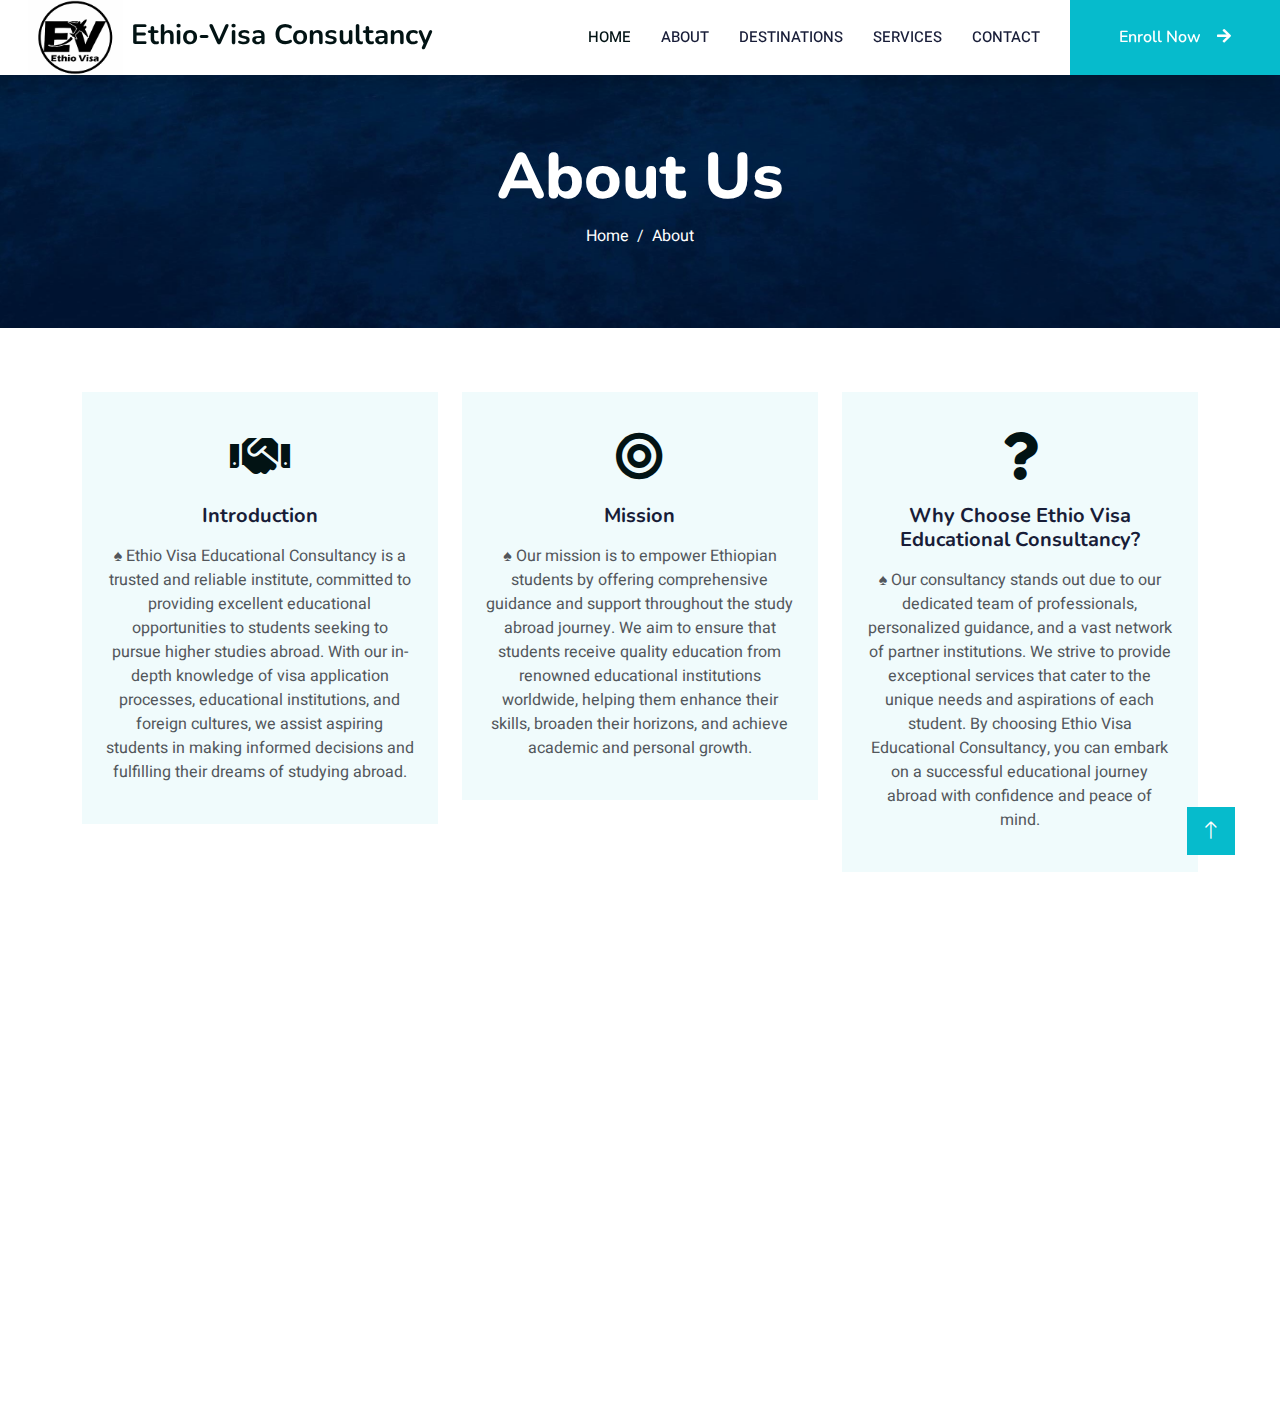
<file: about.html>
<!DOCTYPE html>
<html lang="en">

<head>
    <meta charset="utf-8">
    <title>Ethio-Visa</title>
    <meta content="width=device-width, initial-scale=1.0" name="viewport">
    <meta content="" name="keywords">
    <meta content="" name="description">

    <!-- Favicon -->
    <link href="img/favicon.ico" rel="icon">
<link rel="shortcut icon" type="x-icon" href="img/ev.ico">
    <!-- Google Web Fonts -->
    <link rel="preconnect" href="https://fonts.googleapis.com">
    <link rel="shortcut icon" type="x-icon" href="img/ev.ico">
    <link rel="preconnect" href="https://fonts.gstatic.com" crossorigin>
    <link href="https://fonts.googleapis.com/css2?family=Heebo:wght@400;500;600&family=Nunito:wght@600;700;800&display=swap" rel="stylesheet">

    <!-- Icon Font Stylesheet -->
    <link href="https://cdnjs.cloudflare.com/ajax/libs/font-awesome/5.10.0/css/all.min.css" rel="stylesheet">
    <link href="https://cdn.jsdelivr.net/npm/bootstrap-icons@1.4.1/font/bootstrap-icons.css" rel="stylesheet">

    <!-- Libraries Stylesheet -->
    <link href="lib/animate/animate.min.css" rel="stylesheet">
    <link href="lib/owlcarousel/assets/owl.carousel.min.css" rel="stylesheet">

    <!-- Customized Bootstrap Stylesheet -->
    <link href="css/bootstrap.min.css" rel="stylesheet">

    <!-- Template Stylesheet -->
    <link href="css/style.css" rel="stylesheet">
</head>

<body>
    <!-- Spinner Start -->
    <div id="spinner" class="show bg-white position-fixed translate-middle w-100 vh-100 top-50 start-50 d-flex align-items-center justify-content-center">
        <div class="spinner-border text-primary" style="width: 3rem; height: 3rem;" role="status">
            <span class="sr-only">Loading...</span>
        </div>
    </div>
    <!-- Spinner End -->

     <!-- Navbar Start -->
    <nav class="navbar navbar-expand-lg bg-white navbar-light shadow sticky-top p-0">
        <a href="index.html" class="navbar-brand d-flex align-items-center px-4 px-lg-5">
            <b><h3 class="m-0 text-primary" style="font-family: 'Nunito', Times, serif, sans-serif;"><img style="margin-left:-20px;" src="img/ev.ico" width="95" height="75"> Ethio-Visa Consultancy</h3></b>
        </a>

       <button type="button" class="navbar-toggler me-4" data-bs-toggle="collapse" data-bs-target="#navbarCollapse" onclick="toggleButton()" style="margin-left: auto; background-color: white; margin-bottom: 10px; color: white; padding: 5px;margin-top:-15px;">
  <span style="margin-left: auto; color: white;" class="navbar-toggler-icon"></span>
</button>
        
        <div class="collapse navbar-collapse" id="navbarCollapse">
            <div class="navbar-nav ms-auto p-4 p-lg-0">
                <a href="index.html" class="nav-item nav-link active">Home</a>
                <a href="about.html" class="nav-item nav-link">About</a>
                <!-- <a href="news.php" class="nav-item nav-link">News</a> -->
                <a href="countries.html" class="nav-item nav-link">Destinations</a>
                <a href="services.html" class="nav-item nav-link">Services</a>
                <a href="contact.html" class="nav-item nav-link">Contact</a>
            </div>
            <a href="enroll.html" class="btn btn-primary py-4 px-lg-5 d-none d-lg-block">Enroll Now<i class="fa fa-arrow-right ms-3"></i></a>
        </div>
    </nav>
    <!-- Navbar End -->


    <!-- Header Start -->
<div class="container-fluid bg-primary py-3 mb-5 page-header" style="background-image: url('img/tip\ about.jpg'); background-size: cover; background-position: center;">
    <div class="container py-5">
        <div class="row justify-content-center">
            <div class="col-lg-10 text-center">
                <h1 class="display-3 text-white animated slideInDown">About Us</h1>
                <nav aria-label="breadcrumb">
                    <ol class="breadcrumb justify-content-center">
                        <li class="breadcrumb-item"><a class="text-white" href="index.html">Home</a></li> 
                        <li class="breadcrumb-item text-white active" aria-current="page">About</li>
                    </ol>
                </nav>
            </div>
        </div>
    </div>
</div>
<!-- Header End -->


<!-- about Start -->
<div class="container-xxl py-3">
    <div class="container">
        <div class="row g-4">

            <div class="col-lg-4 col-sm-6 wow fadeInUp" data-wow-delay="0.1s">
                <div class="service-item text-center pt-3">
                    <div class="p-4">
                        <i class="fa fa-3x fa-solid fa-handshake text-primary mb-4"></i>  
                        <h5 class="mb-3">Introduction</h5>
                        <p>&spades; Ethio Visa Educational Consultancy is a trusted and reliable institute, committed to providing excellent educational opportunities to students seeking to pursue higher studies abroad. With our in-depth knowledge of visa application processes, educational institutions, and foreign cultures, we assist aspiring students in making informed decisions and fulfilling their dreams of studying abroad.</p>
                    </div>
                </div>
            </div>

            <div class="col-lg-4 col-sm-6 wow fadeInUp" data-wow-delay="0.3s">
                <div class="service-item text-center pt-3">
                    <div class="p-4">
                        <i class="fa fa-3x fa-solid fa-bullseye text-primary mb-4"></i>
                        <i class=""></i>
                        <h5 class="mb-3">Mission</h5>
                        <p>&spades; Our mission is to empower Ethiopian students by offering comprehensive guidance and support throughout the study abroad journey. We aim to ensure that students receive quality education from renowned educational institutions worldwide, helping them enhance their skills, broaden their horizons, and achieve academic and personal growth.</p>
                    </div>
                </div>
            </div>
             
            <div class="col-lg-4 col-sm-6 wow fadeInUp" data-wow-delay="0.3s">
                <div class="service-item text-center pt-3">
                    <div class="p-4">
                        <i class="fa fa-3x fa-solid fa-question text-primary mb-4"></i>
                     
                        <h5 class="mb-3">Why Choose Ethio Visa Educational Consultancy?</h5>
                        <p>&spades; Our consultancy stands out due to our dedicated team of professionals, personalized guidance, and a vast network of partner institutions. We strive to provide exceptional services that cater to the unique needs and aspirations of each student. By choosing Ethio Visa Educational Consultancy, you can embark on a successful educational journey abroad with confidence and peace of mind.</p>
                    </div>
                </div>
            </div>

        </div>
    </div>
</div>
<!-- about End -->

    
    <!-- Footer Start -->

    <div class="container-fluid bg-dark text-light footer pt-5 mt-5 wow fadeIn" data-wow-delay="0.1s">
 
        <div class="container py-5">
            <div class="row g-5">
                <div class="col-lg-3 col-md-6">
                    <h4 class="text-white mb-3">Quick Link</h4>
                    <a class="btn btn-link" href="about.html">About Us</a>
                    <a class="btn btn-link" href="services.html">Our services</a> 
                    <a class="btn btn-link" href="contact.html">Contact Us</a> 

                </div>
                
                <div class="col-lg-3 col-md-6">
                    <h4 class="text-white mb-3">Contact</h4>
                    <p class="mb-2"><i class="fa fa-map-marker-alt me-3"></i>22, Addis Ababa, Ethiopia</p>
                    <p class="mb-2"><i class="fa fa-phone-alt me-3"></i>+2519-10-52-67-05</p> 
                    <p class="mb-2"><i class="fa fa-envelope me-3"></i><a href="mailto:Ethiovisa01@gmail.com">Ethiovisa01@gmail.com</a></p>
                   
                </div>


                <div class="col-lg-3 col-md-6">
                    <h4 class="text-white mb-3">Business hours</h4> 
                    <p class="mb-2"><i class="fa fa-solid fa-arrow-right me-3"></i>Mon:	9:00 AM – 6:00 PM</p>
                    <p class="mb-2"><i class="fa fa-solid fa-arrow-right me-3"></i>Tue :	9:00 AM – 6:00 PM</p>
                    <p class="mb-2"><i class="fa fa-solid fa-arrow-right me-3"></i>Wed:	9:00 AM – 6:00 PM</p>
                    <p class="mb-2"><i class="fa fa-solid fa-arrow-right me-3"></i>Thu :	9:00 AM – 6:00 PM</p>
                    <p class="mb-2"><i class="fa fa-solid fa-arrow-right me-3"></i> Fri :	9:00 AM – 6:00 PM</p>
                    <p class="mb-2"><i class="fa fa-solid fa-arrow-right me-3"></i>Sat :	9:00 AM – 1:00 PM</p>
                    <p class="mb-2"><i class="fa fa-solid fa-arrow-right me-3"></i>Sun:	Closed</p>
                    
                </div>
                
                <div class="col-lg-3 col-md-6">
                    <h4 class="text-white mb-3">Visit our Social Medias</h4> 
                    <div class="d-flex pt-2">
                        <a class="btn btn-outline-light btn-social" href="https://t.me/ethiovisa"><i class="fab fa-telegram"></i></a>
                        <a class="btn btn-outline-light btn-social" href="https://www.facebook.com/people/Ethio-Visa/100091411388308/?mibextid=ZbWKwL"><i class="fab fa-facebook-f"></i></a>
                        <a class="btn btn-outline-light btn-social" href="https://wa.me/message/RMMSPTGACRIMD1"><i class="fab fa-whatsapp"></i></a>
                        <a class="btn btn-outline-light btn-social" href="https://instagram.com/ethiovisa?igshid=MzMyNGUyNmU2YQ=="><i class="fab fa-instagram"></i></a>
                    </div>
                </div>
                 
            </div>
        </div>
 
        
        <div class="container">
            <div class="copyright">
                <div class="row">
                    <div class="col-md-6 text-center text-md-start mb-3 mb-md-0">
                        &copy; <a class="border-bottom" href="#">Ethio-Visa </a>, All Right Reserved.

                        
                         Designed By <a href="https://yonicodes.000webhostapp.com/index.html" class="border-bottom" title="0967285600">Yonicodes</a>
                    </div>
                    <div class="col-md-6 text-center text-md-end">
                        <div class="footer-menu">
                            <a href="index.html">Home</a>  
                            <a href="faq.html">FAQs</a>
                        </div>
                    </div>
                </div>
            </div>
        </div>
    </div>
    <!-- Footer End -->



    <!-- Back to Top -->
    <a href="#" class="btn btn-lg btn-primary btn-lg-square back-to-top"><i class="bi bi-arrow-up"></i></a>


    <!-- JavaScript Libraries -->
    <script src="https://code.jquery.com/jquery-3.4.1.min.js"></script>
    <script src="https://cdn.jsdelivr.net/npm/bootstrap@5.0.0/dist/js/bootstrap.bundle.min.js"></script>
    <script src="lib/wow/wow.min.js"></script>
    <script src="lib/easing/easing.min.js"></script>
    <script src="lib/waypoints/waypoints.min.js"></script>
    <script src="lib/owlcarousel/owl.carousel.min.js"></script>

    <!-- Template Javascript -->
    <script src="js/main.js"></script>
</body>

</html>
</file>
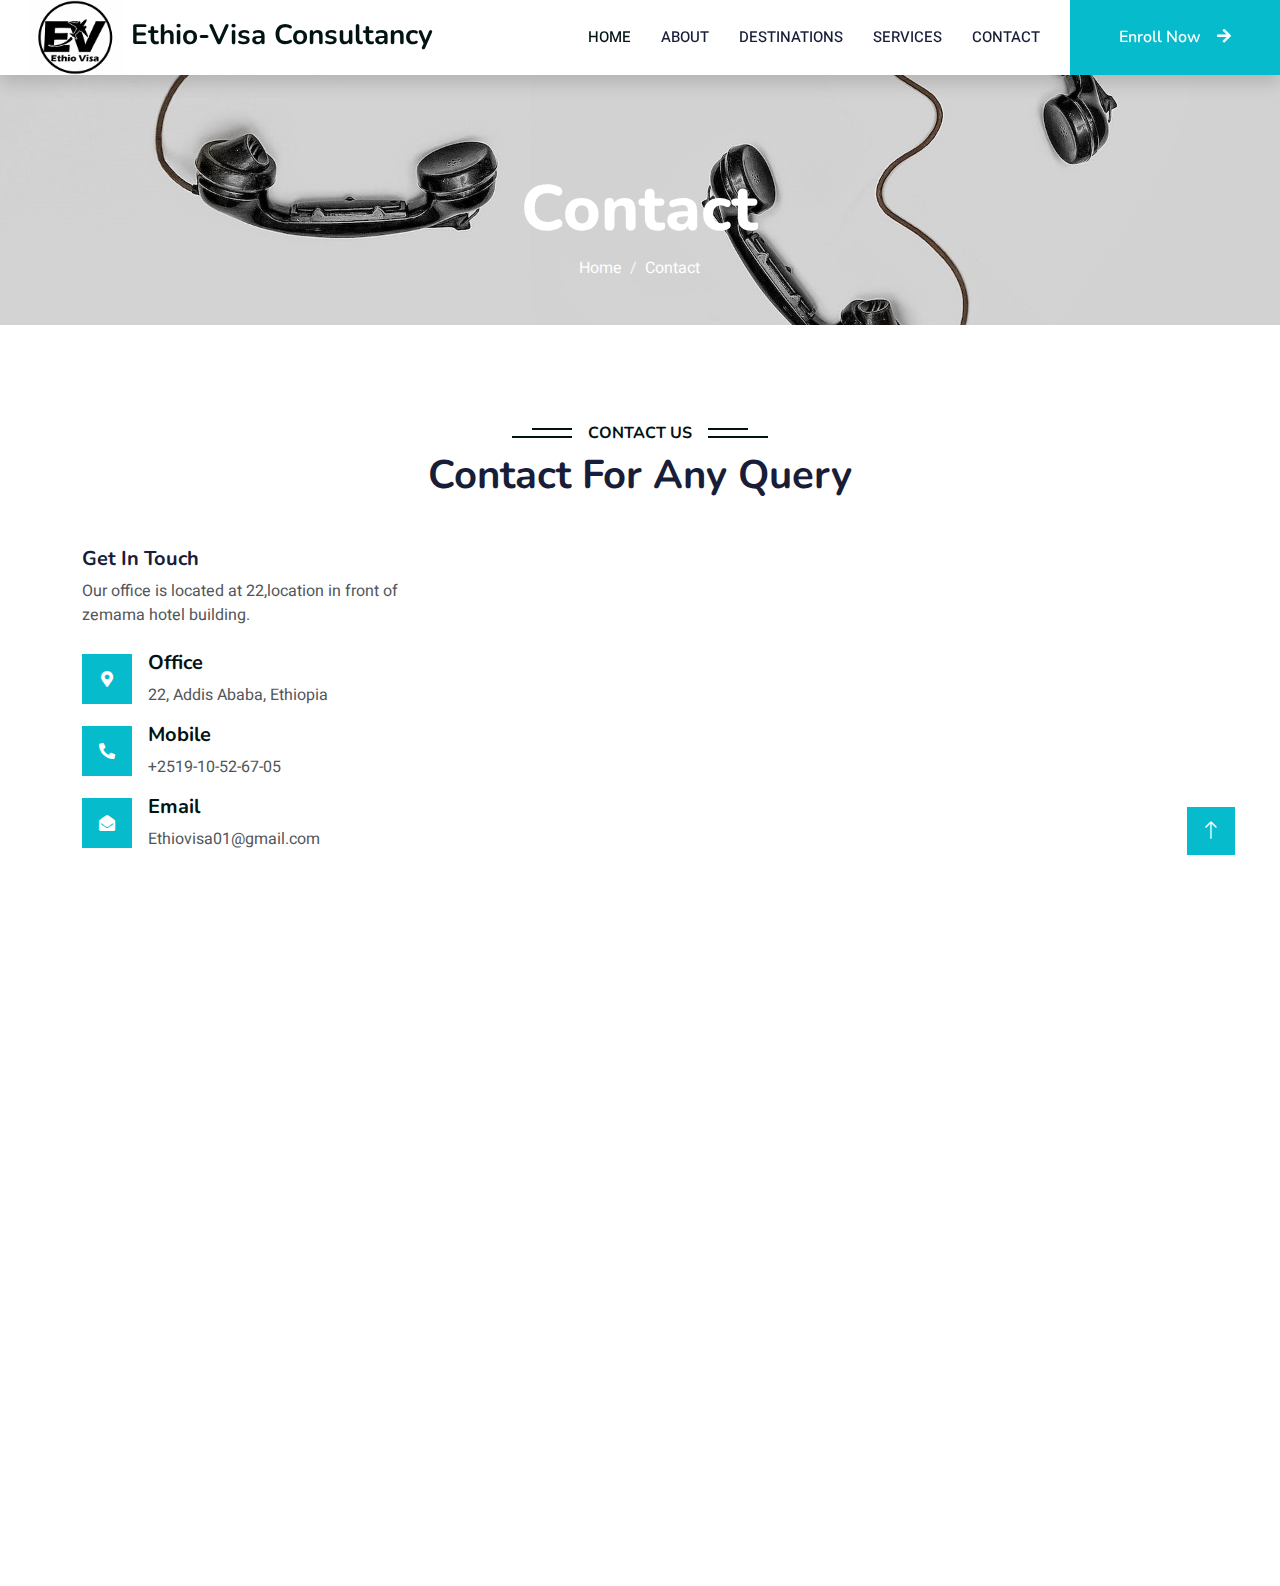
<file: contact.html>
<!DOCTYPE html>
<html lang="en">

<head>
    <meta charset="utf-8">
    <title>Ethio-Visa</title>
    <meta content="width=device-width, initial-scale=1.0" name="viewport">
    <meta content="" name="keywords">
    <meta content="" name="description">

    <!-- Favicon -->
    <link href="img/favicon.ico" rel="icon">
    <link rel="shortcut icon" type="x-icon" href="img/ev.ico">
    <!-- Google Web Fonts -->
    <link rel="preconnect" href="https://fonts.googleapis.com">
    <link rel="preconnect" href="https://fonts.gstatic.com" crossorigin>
    <link href="https://fonts.googleapis.com/css2?family=Heebo:wght@400;500;600&family=Nunito:wght@600;700;800&display=swap" rel="stylesheet">

    <!-- Icon Font Stylesheet -->
    <link href="https://cdnjs.cloudflare.com/ajax/libs/font-awesome/5.10.0/css/all.min.css" rel="stylesheet">
    <link href="https://cdn.jsdelivr.net/npm/bootstrap-icons@1.4.1/font/bootstrap-icons.css" rel="stylesheet">

    <!-- Libraries Stylesheet -->
    <link href="lib/animate/animate.min.css" rel="stylesheet">
    <link href="lib/owlcarousel/assets/owl.carousel.min.css" rel="stylesheet">

    <!-- Customized Bootstrap Stylesheet -->
    <link href="css/bootstrap.min.css" rel="stylesheet">

    <!-- Template Stylesheet -->
    <link href="css/style.css" rel="stylesheet">
</head>

<body>
    <!-- Spinner Start -->
    <div id="spinner" class="show bg-white position-fixed translate-middle w-100 vh-100 top-50 start-50 d-flex align-items-center justify-content-center">
        <div class="spinner-border text-primary" style="width: 3rem; height: 3rem;" role="status">
            <span class="sr-only">Loading...</span>
        </div>
    </div>
    <!-- Spinner End -->


    <!-- Navbar Start -->
    <nav class="navbar navbar-expand-lg bg-white navbar-light shadow sticky-top p-0">
        <a href="index.html" class="navbar-brand d-flex align-items-center px-4 px-lg-5">
            <b><h3 class="m-0 text-primary" style="font-family: 'Nunito', Times, serif, sans-serif;"><img style="margin-left:-20px;" src="img/ev.ico" width="95" height="75"> Ethio-Visa Consultancy</h3></b>
        </a>

       <button type="button" class="navbar-toggler me-4" data-bs-toggle="collapse" data-bs-target="#navbarCollapse" onclick="toggleButton()" style="margin-left: auto; background-color: white; margin-bottom: 10px; color: white; padding: 5px;margin-top:-15px;">
  <span style="margin-left: auto; color: white;" class="navbar-toggler-icon"></span>
</button>
        
        <div class="collapse navbar-collapse" id="navbarCollapse">
            <div class="navbar-nav ms-auto p-4 p-lg-0">
                <a href="index.html" class="nav-item nav-link active">Home</a>
                <a href="about.html" class="nav-item nav-link">About</a>
                <!-- <a href="news.php" class="nav-item nav-link">News</a> -->
                <a href="countries.html" class="nav-item nav-link">Destinations</a>
                <a href="services.html" class="nav-item nav-link">Services</a>
                <a href="contact.html" class="nav-item nav-link">Contact</a>
            </div>
            <a href="enroll.html" class="btn btn-primary py-4 px-lg-5 d-none d-lg-block">Enroll Now<i class="fa fa-arrow-right ms-3"></i></a>
        </div>
    </nav>
    <!-- Navbar End -->
 

    
<!-- Header Start -->
<div class="container-fluid bg-primary py-5 mb-5 page-header" style="background-image: url('img/contact\ us.jpg'); background-size: cover; background-position: center; height: 250px;">
    <div class="container py-5">
      <div class="row justify-content-center">
        <div class="col-lg-10 text-center">
          <h1 class="display-3 text-white animated slideInDown" >Contact</h1>
          <nav aria-label="breadcrumb">
            <ol class="breadcrumb justify-content-center">
              <li class="breadcrumb-item"><a class="text-white" href="index.html">Home</a></li>
              <li class="breadcrumb-item text-white active" aria-current="page">Contact</li>
            </ol>
          </nav>
        </div>
      </div>
    </div>
  </div>

    <!-- Header End -->


    <!-- Contact Start -->
    <div class="container-xxxl py-5">
        <div class="container">
            <div class="text-center wow fadeInUp" data-wow-delay="0.1s">
                <h6 class="section-title bg-white text-center text-primary px-3">Contact Us</h6>
                <h1 class="mb-5">Contact For Any Query</h1>
            </div>
            <div class="row g-4">
                <div class="col-lg-4 col-md-6 wow fadeInUp" data-wow-delay="0.1s">
                    <h5>Get In Touch</h5>
                    <p class="mb-4">Our office is located at 22,location in front of zemama hotel building.</p>
                    <div class="d-flex align-items-center mb-3">
                        <div class="d-flex align-items-center justify-content-center flex-shrink-0 bg-primary" style="width: 50px; height: 50px;">
                            <i class="fa fa-map-marker-alt text-white"></i>
                        </div>
                        <div class="ms-3">
                            <h5 class="text-primary">Office</h5>
                            <p class="mb-0">22, Addis Ababa, Ethiopia</p>
                        </div>
                    </div>
                    <div class="d-flex align-items-center mb-3">
                        <div class="d-flex align-items-center justify-content-center flex-shrink-0 bg-primary" style="width: 50px; height: 50px;">
                            <i class="fa fa-phone-alt text-white"></i>
                        </div>
                        <div class="ms-3">
                            <h5 class="text-primary">Mobile</h5>
                            <p class="mb-0">+2519-10-52-67-05</p>
                        </div>
                    </div>
                    <div class="d-flex align-items-center">
                        <div class="d-flex align-items-center justify-content-center flex-shrink-0 bg-primary" style="width: 50px; height: 50px;">
                            <i class="fa fa-envelope-open text-white"></i>
                        </div>
                        <div class="ms-3">
                            <h5 class="text-primary">Email</h5>
                            <p class="mb-0">Ethiovisa01@gmail.com</p>
                        </div>
                    </div>
                </div>
                <div class="col-lg-4 col-md-6 wow fadeInUp" data-wow-delay="0.3s">
                    <iframe src="https://www.google.com/maps/embed?pb=!1m18!1m12!1m3!1d985.1449459514191!2d38.784167492925235!3d9.010757245414643!2m3!1f0!2f0!3f0!3m2!1i1024!2i768!4f13.1!3m3!1m2!1s0x164b850eb7587837%3A0xf2f52db0b9c3d061!2zWm1hbWEgSG90ZWwgfCBIYXlhIEh1bGV0IDIyIHwg4Yud4Yib4YibIOGIhuGJtOGIjSB8IOGIgOGLqyDhiIHhiIjhibUgMjI!5e0!3m2!1sen!2set!4v1700900565624!5m2!1sen!2set" width="600" height="450" style="border:0;" allowfullscreen="" loading="lazy" referrerpolicy="no-referrer-when-downgrade"></iframe>
                  </div>
                  
                 
            </div>
        </div>
    </div>
    <!-- Contact End -->


  
    <!-- Footer Start -->

    <div class="container-fluid bg-dark text-light footer pt-5 mt-5 wow fadeIn" data-wow-delay="0.1s">
 
        <div class="container py-5">
            <div class="row g-5">
                <div class="col-lg-3 col-md-6">
                    <h4 class="text-white mb-3">Quick Link</h4>
                    <a class="btn btn-link" href="about.html">About Us</a>
                    <a class="btn btn-link" href="services.html">Our services</a> 
                    <a class="btn btn-link" href="contact.html">Contact Us</a> 

                </div>
                
                <div class="col-lg-3 col-md-6">
                    <h4 class="text-white mb-3">Contact</h4>
                    <p class="mb-2"><i class="fa fa-map-marker-alt me-3"></i>22, Addis Ababa, Ethiopia</p>
                    <p class="mb-2"><i class="fa fa-phone-alt me-3"></i>+2519-10-52-67-05</p> 
                    <p class="mb-2"><i class="fa fa-envelope me-3"></i><a href="mailto:Ethiovisa01@gmail.com">Ethiovisa01@gmail.com</a></p>
                   
                </div>


                <div class="col-lg-3 col-md-6">
                    <h4 class="text-white mb-3">Business hours</h4> 
                    <p class="mb-2"><i class="fa fa-solid fa-arrow-right me-3"></i>Mon:	9:00 AM – 6:00 PM</p>
                    <p class="mb-2"><i class="fa fa-solid fa-arrow-right me-3"></i>Tue :	9:00 AM – 6:00 PM</p>
                    <p class="mb-2"><i class="fa fa-solid fa-arrow-right me-3"></i>Wed:	9:00 AM – 6:00 PM</p>
                    <p class="mb-2"><i class="fa fa-solid fa-arrow-right me-3"></i>Thu :	9:00 AM – 6:00 PM</p>
                    <p class="mb-2"><i class="fa fa-solid fa-arrow-right me-3"></i> Fri :	9:00 AM – 6:00 PM</p>
                    <p class="mb-2"><i class="fa fa-solid fa-arrow-right me-3"></i>Sat :	9:00 AM – 1:00 PM</p>
                    <p class="mb-2"><i class="fa fa-solid fa-arrow-right me-3"></i>Sun:	Closed</p>
                    
                </div>
                
                <div class="col-lg-3 col-md-6">
                    <h4 class="text-white mb-3">Visit our Social Medias</h4> 
                    <div class="d-flex pt-2">
                        <a class="btn btn-outline-light btn-social" href="https://t.me/ethiovisa"><i class="fab fa-telegram"></i></a>
                        <a class="btn btn-outline-light btn-social" href="https://www.facebook.com/people/Ethio-Visa/100091411388308/?mibextid=ZbWKwL"><i class="fab fa-facebook-f"></i></a>
                        <a class="btn btn-outline-light btn-social" href="https://wa.me/message/RMMSPTGACRIMD1"><i class="fab fa-whatsapp"></i></a>
                        <a class="btn btn-outline-light btn-social" href="https://instagram.com/ethiovisa?igshid=MzMyNGUyNmU2YQ=="><i class="fab fa-instagram"></i></a>
                    </div>
                </div>
                 
            </div>
        </div>
 
        
        <div class="container">
            <div class="copyright">
                <div class="row">
                    <div class="col-md-6 text-center text-md-start mb-3 mb-md-0">
                        &copy; <a class="border-bottom" href="#">Ethio-Visa </a>, All Right Reserved.

                         
                         Designed By <a href="https://yonikass.netlify.app" class="border-bottom" title="0967285600">Yonicodes</a>
                        
                    </div>
                    <div class="col-md-6 text-center text-md-end">
                        <div class="footer-menu">
                            <a href="index.html">Home</a>  
                            <a href="faq.html">FAQs</a>
                        </div>
                    </div>
                </div>
            </div>
        </div>
    </div>
    <!-- Footer End -->

    <!-- Back to Top -->
    <a href="#" class="btn btn-lg btn-primary btn-lg-square back-to-top"><i class="bi bi-arrow-up"></i></a>


    <!-- JavaScript Libraries -->
    <script src="https://code.jquery.com/jquery-3.4.1.min.js"></script>
    <script src="https://cdn.jsdelivr.net/npm/bootstrap@5.0.0/dist/js/bootstrap.bundle.min.js"></script>
    <script src="lib/wow/wow.min.js"></script>
    <script src="lib/easing/easing.min.js"></script>
    <script src="lib/waypoints/waypoints.min.js"></script>
    <script src="lib/owlcarousel/owl.carousel.min.js"></script>

    <!-- Template Javascript -->
    <script src="js/main.js"></script>
</body>

</html>
</file>
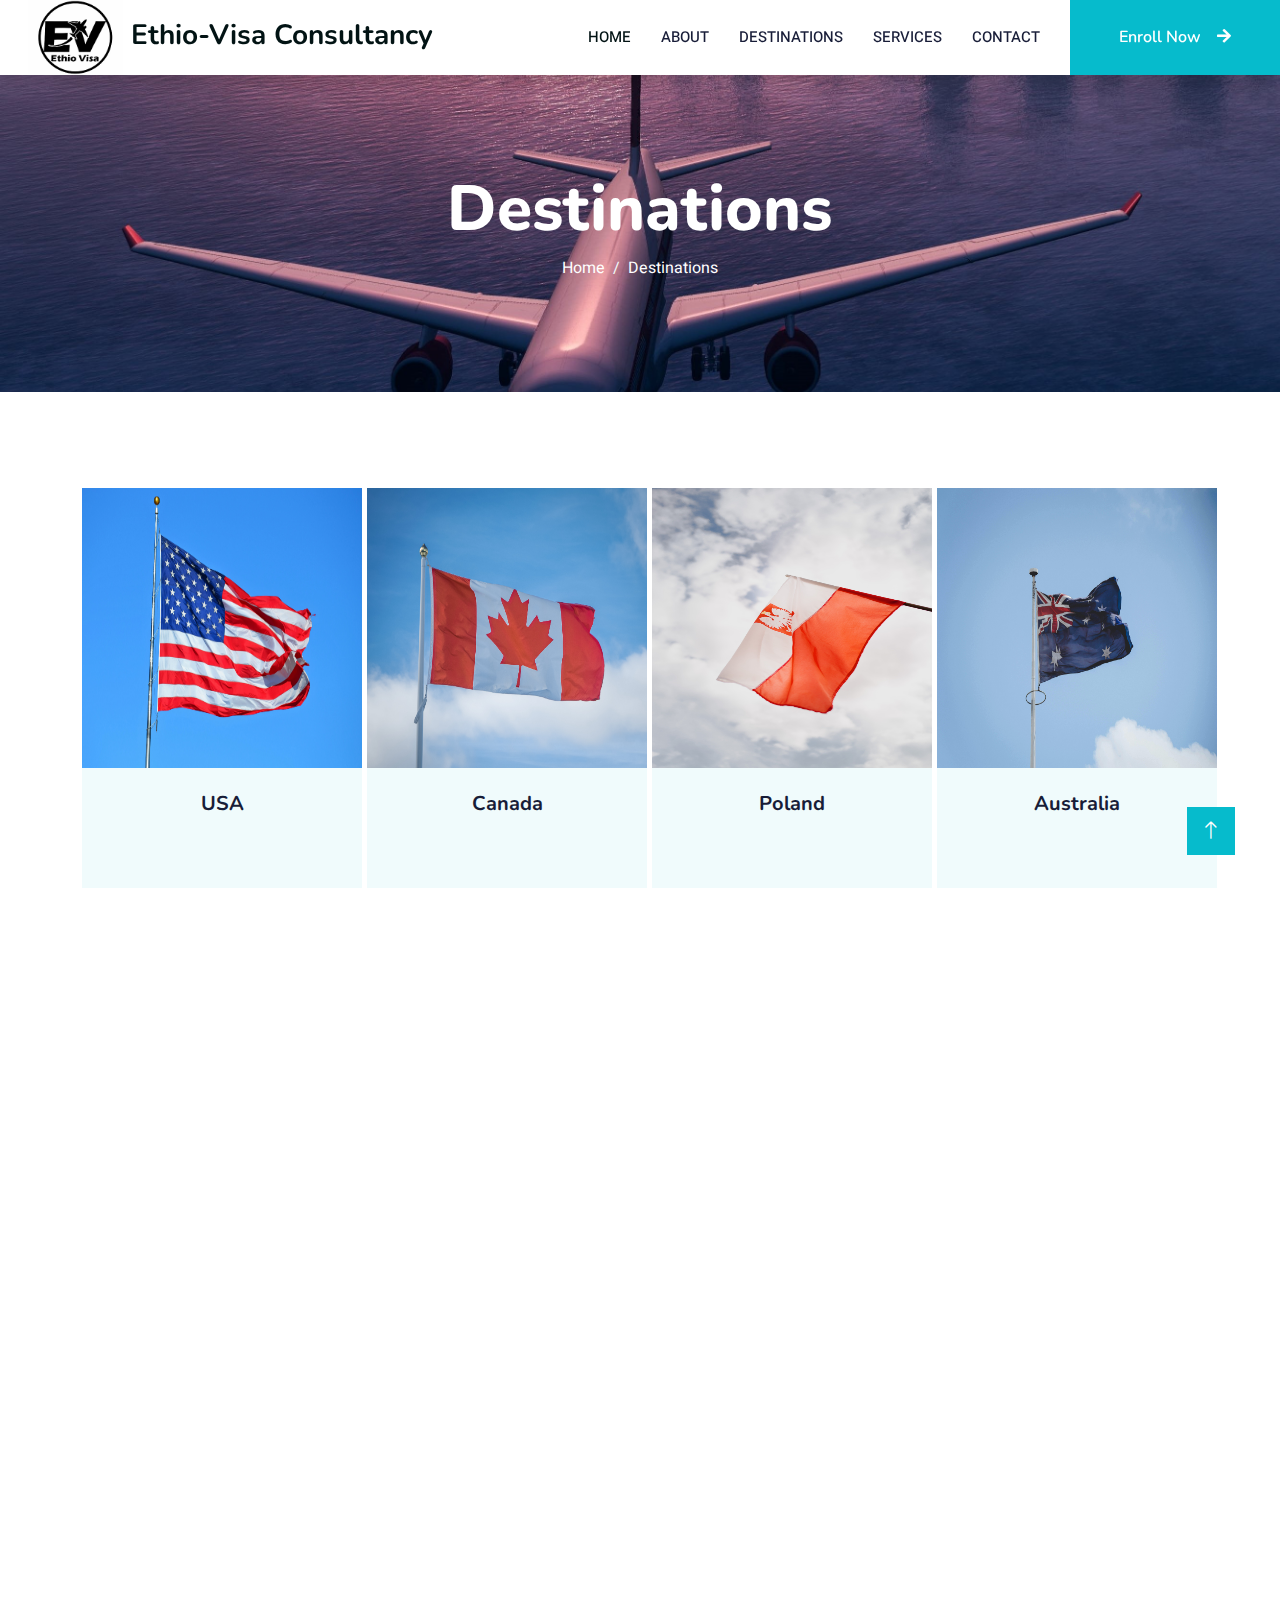
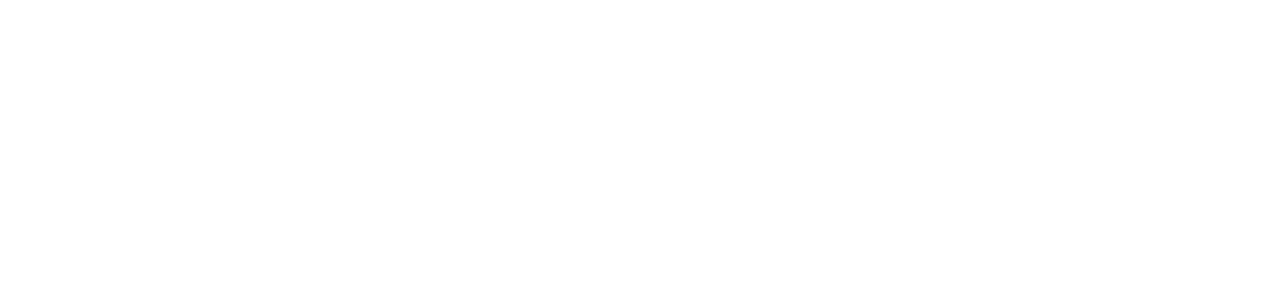
<file: countries.html>
<!DOCTYPE html>
<html lang="en">

<head>
    <meta charset="utf-8">
    <title>Ethio-Visa</title>
    <meta content="width=device-width, initial-scale=1.0" name="viewport">
    <meta content="" name="keywords">
    <meta content="" name="description">

    <!-- Favicon -->
    <link href="img/favicon.ico" rel="icon">
<link rel="shortcut icon" type="x-icon" href="img/ev.ico">
    <!-- Google Web Fonts -->
    <link rel="preconnect" href="https://fonts.googleapis.com">
    <link rel="preconnect" href="https://fonts.gstatic.com" crossorigin>
    <link href="https://fonts.googleapis.com/css2?family=Heebo:wght@400;500;600&family=Nunito:wght@600;700;800&display=swap" rel="stylesheet">

    <!-- Icon Font Stylesheet -->
    <link href="https://cdnjs.cloudflare.com/ajax/libs/font-awesome/5.10.0/css/all.min.css" rel="stylesheet">
    <link href="https://cdn.jsdelivr.net/npm/bootstrap-icons@1.4.1/font/bootstrap-icons.css" rel="stylesheet">

    <!-- Libraries Stylesheet -->
    <link href="lib/animate/animate.min.css" rel="stylesheet">
    <link href="lib/owlcarousel/assets/owl.carousel.min.css" rel="stylesheet">

    <!-- Customized Bootstrap Stylesheet -->
    <link href="css/bootstrap.min.css" rel="stylesheet">

    <!-- Template Stylesheet -->
    <link href="css/style.css" rel="stylesheet">
</head>

<body>
<!-- Spinner Start -->
    <div id="spinner" class="show bg-white position-fixed translate-middle w-100 vh-100 top-50 start-50 d-flex align-items-center justify-content-center">
        <div class="spinner-border text-primary" style="width: 3rem; height: 3rem;" role="status">
            <span class="sr-only">Loading...</span>
        </div>
    </div>
    <!-- Spinner End -->


    <!-- Navbar Start -->
    <nav class="navbar navbar-expand-lg bg-white navbar-light shadow sticky-top p-0">
        <a href="index.html" class="navbar-brand d-flex align-items-center px-4 px-lg-5">
            <b><h3 class="m-0 text-primary" style="font-family: 'Nunito', Times, serif, sans-serif;"><img style="margin-left:-20px;" src="img/ev.ico" width="95" height="75"> Ethio-Visa Consultancy</h3></b>
        </a>

       <button type="button" class="navbar-toggler me-4" data-bs-toggle="collapse" data-bs-target="#navbarCollapse" onclick="toggleButton()" style="margin-left: auto; background-color: white; margin-bottom: 10px; color: white; padding: 5px;margin-top:-15px;">
  <span style="margin-left: auto; color: white;" class="navbar-toggler-icon"></span>
</button>
        
        <div class="collapse navbar-collapse" id="navbarCollapse">
            <div class="navbar-nav ms-auto p-4 p-lg-0">
                <a href="index.html" class="nav-item nav-link active">Home</a>
                <a href="about.html" class="nav-item nav-link">About</a>
                <!-- <a href="news.php" class="nav-item nav-link">News</a> -->
                <a href="countries.html" class="nav-item nav-link">Destinations</a>
                <a href="services.html" class="nav-item nav-link">Services</a>
                <a href="contact.html" class="nav-item nav-link">Contact</a>
            </div>
            <a href="enroll.html" class="btn btn-primary py-4 px-lg-5 d-none d-lg-block">Enroll Now<i class="fa fa-arrow-right ms-3"></i></a>
        </div>
    </nav>
    <!-- Navbar End -->
 

 
    
    <!-- Header Start -->
    <div class="container-fluid bg-primary py-5 mb-5 page-header" style="background-image: url('img/about\ us.jpg'); background-size: cover; background-position: center;">
        <div class="container py-5">
            <div class="row justify-content-center">
                <div class="col-lg-10 text-center">
                    <h1 class="display-3 text-white animated slideInDown">Destinations</h1>
                    <nav aria-label="breadcrumb">
                        <ol class="breadcrumb justify-content-center">
                            <li class="breadcrumb-item"><a class="text-white" href="index.html">Home</a></li> 
                            <li class="breadcrumb-item text-white active" aria-current="page">Destinations</li>
                        </ol>
                    </nav>
                </div>
            </div>
        </div>
    </div>
    <!-- Header End -->
 
 


    <!-- Team Start -->
    <div class="container-xxl py-5">
        <div class="container"> 
            <div class="row g-4">
                <div class="col-lg-3 col-md-6 wow fadeInUp" data-wow-delay="0.5s">
                    <div class="team-item bg-light" style="width: 280px; height: 400px;">
                        <div class="overflow-hidden" style="width: 100%; height: 70%;">
                            <img class="img-fluid" src="img/usa.jpg" alt="" style="width: 100%; height: 100%;">
                        </div> 
                        <div class="text-center p-4">
                            <h5 class="mb-0">USA</h5>
                        </div>
                    </div>
                </div>


                <div class="col-lg-3 col-md-6 wow fadeInUp" data-wow-delay="0.5s">
                    <div class="team-item bg-light" style="width: 280px; height: 400px;">
                        <div class="overflow-hidden" style="width: 100%; height: 70%;">
                            <img class="img-fluid" src="img/canada.jpg" alt="" style="width: 100%; height: 100%;">
                        </div> 
                        <div class="text-center p-4">
                            <h5 class="mb-0">Canada</h5>
                        </div>
                    </div>
                </div>

                <div class="col-lg-3 col-md-6 wow fadeInUp" data-wow-delay="0.5s">
                    <div class="team-item bg-light" style="width: 280px; height: 400px;">
                        <div class="overflow-hidden" style="width: 100%; height: 70%;">
                            <img class="img-fluid" src="img/poland.jpg" alt="" style="width: 100%; height: 100%;">
                        </div> 
                        <div class="text-center p-4">
                            <h5 class="mb-0">Poland</h5>
                        </div>
                    </div>
                </div>

                <div class="col-lg-3 col-md-6 wow fadeInUp" data-wow-delay="0.5s">
                    <div class="team-item bg-light" style="width: 280px; height: 400px;">
                        <div class="overflow-hidden" style="width: 100%; height: 70%;">
                            <img class="img-fluid" src="img/australia.jpg" alt="" style="width: 100%; height: 100%;">
                        </div> 
                        <div class="text-center p-4">
                            <h5 class="mb-0">Australia</h5>
                        </div>
                    </div>
                </div>

                <div class="col-lg-3 col-md-6 wow fadeInUp" data-wow-delay="0.5s">
                    <div class="team-item bg-light" style="width: 280px; height: 400px;">
                        <div class="overflow-hidden" style="width: 100%; height: 70%;">
                            <img class="img-fluid" src="img/china.jpg" alt="" style="width: 100%; height: 100%;">
                        </div> 
                        <div class="text-center p-4">
                            <h5 class="mb-0">China</h5>
                        </div>
                    </div>
                </div>


                <div class="col-lg-3 col-md-6 wow fadeInUp" data-wow-delay="0.5s">
                    <div class="team-item bg-light" style="width: 280px; height: 400px;">
                        <div class="overflow-hidden" style="width: 100%; height: 70%;">
                            <img class="img-fluid" src="img/turkey.jpg" alt="" style="width: 100%; height: 100%;">
                        </div> 
                        <div class="text-center p-4">
                            <h5 class="mb-0">Turkey</h5>
                        </div>
                    </div>
                </div>

                <div class="col-lg-3 col-md-6 wow fadeInUp" data-wow-delay="0.5s">
                    <div class="team-item bg-light" style="width: 280px; height: 400px;">
                        <div class="overflow-hidden" style="width: 100%; height: 70%;">
                            <img class="img-fluid" src="img/uae.jpg" alt="" style="width: 100%; height: 100%;">
                        </div> 
                        <div class="text-center p-4">
                            <h5 class="mb-0">UAE</h5>
                        </div>
                    </div>
                </div>
                
                <div class="col-lg-3 col-md-6 wow fadeInUp" data-wow-delay="0.5s">
                                    <div class="team-item bg-light" style="width: 280px; height: 400px;">
                                        <div class="overflow-hidden" style="width: 100%; height: 70%;">
                                            <img class="img-fluid" src="img/romania.jpg" alt="" style="width: 100%; height: 100%;">
                                        </div> 
                                        <div class="text-center p-4">
                                            <h5 class="mb-0">Romania</h5>
                                        </div>
                                    </div>
                                </div>



            </div>
        </div>
    </div>
    <!-- Team End -->

 


      <!-- Footer Start -->

      <div class="container-fluid bg-dark text-light footer pt-5 mt-5 wow fadeIn" data-wow-delay="0.1s">
 
        <div class="container py-5">
            <div class="row g-5">
                <div class="col-lg-3 col-md-6">
                    <h4 class="text-white mb-3">Quick Link</h4>
                    <a class="btn btn-link" href="about.html">About Us</a>
                    <a class="btn btn-link" href="services.html">Our services</a> 
                    <a class="btn btn-link" href="contact.html">Contact Us</a> 

                </div>
                
                <div class="col-lg-3 col-md-6">
                    <h4 class="text-white mb-3">Contact</h4>
                    <p class="mb-2"><i class="fa fa-map-marker-alt me-3"></i>22, Addis Ababa, Ethiopia</p>
                    <p class="mb-2"><i class="fa fa-phone-alt me-3"></i>+2519-10-52-67-05</p> 
                    <p class="mb-2"><i class="fa fa-envelope me-3"></i><a href="mailto:Ethiovisa01@gmail.com">Ethiovisa01@gmail.com</a></p>
                   
                </div>


                <div class="col-lg-3 col-md-6">
                    <h4 class="text-white mb-3">Business hours</h4> 
                    <p class="mb-2"><i class="fa fa-solid fa-arrow-right me-3"></i>Mon:	9:00 AM – 6:00 PM</p>
                    <p class="mb-2"><i class="fa fa-solid fa-arrow-right me-3"></i>Tue :	9:00 AM – 6:00 PM</p>
                    <p class="mb-2"><i class="fa fa-solid fa-arrow-right me-3"></i>Wed:	9:00 AM – 6:00 PM</p>
                    <p class="mb-2"><i class="fa fa-solid fa-arrow-right me-3"></i>Thu :	9:00 AM – 6:00 PM</p>
                    <p class="mb-2"><i class="fa fa-solid fa-arrow-right me-3"></i> Fri :	9:00 AM – 6:00 PM</p>
                    <p class="mb-2"><i class="fa fa-solid fa-arrow-right me-3"></i>Sat :	9:00 AM – 1:00 PM</p>
                    <p class="mb-2"><i class="fa fa-solid fa-arrow-right me-3"></i>Sun:	Closed</p>
                    
                </div>
                
                <div class="col-lg-3 col-md-6">
                    <h4 class="text-white mb-3">Visit our Social Medias</h4> 
                    <div class="d-flex pt-2">
                        <a class="btn btn-outline-light btn-social" href="https://t.me/ethiovisa"><i class="fab fa-telegram"></i></a>
                        <a class="btn btn-outline-light btn-social" href="https://www.facebook.com/people/Ethio-Visa/100091411388308/?mibextid=ZbWKwL"><i class="fab fa-facebook-f"></i></a>
                        <a class="btn btn-outline-light btn-social" href="https://wa.me/message/RMMSPTGACRIMD1"><i class="fab fa-whatsapp"></i></a>
                        <a class="btn btn-outline-light btn-social" href="https://instagram.com/ethiovisa?igshid=MzMyNGUyNmU2YQ=="><i class="fab fa-instagram"></i></a>
                    </div>
                </div>
                 
            </div>
        </div>
 
        
        <div class="container">
            <div class="copyright">
                <div class="row">
                    <div class="col-md-6 text-center text-md-start mb-3 mb-md-0">
                        &copy; <a class="border-bottom" href="#">Ethio-Visa </a>, All Right Reserved.

                        
                         Designed By <a href="https://yonicodes.000webhostapp.com/index.html" class="border-bottom" title="0967285600">Yonicodes</a>
                    </div>
                    <div class="col-md-6 text-center text-md-end">
                        <div class="footer-menu">
                            <a href="index.html">Home</a>  
                            <a href="faq.html">FAQs</a>
                        </div>
                    </div>
                </div>
            </div>
        </div>
    </div>
    <!-- Footer End -->




    <!-- Back to Top -->
    <a href="#" class="btn btn-lg btn-primary btn-lg-square back-to-top"><i class="bi bi-arrow-up"></i></a>


    <!-- JavaScript Libraries -->
    <script src="https://code.jquery.com/jquery-3.4.1.min.js"></script>
    <script src="https://cdn.jsdelivr.net/npm/bootstrap@5.0.0/dist/js/bootstrap.bundle.min.js"></script>
    <script src="lib/wow/wow.min.js"></script>
    <script src="lib/easing/easing.min.js"></script>
    <script src="lib/waypoints/waypoints.min.js"></script>
    <script src="lib/owlcarousel/owl.carousel.min.js"></script>

    <!-- Template Javascript -->
    <script src="js/main.js"></script>
</body>

</html>
</file>
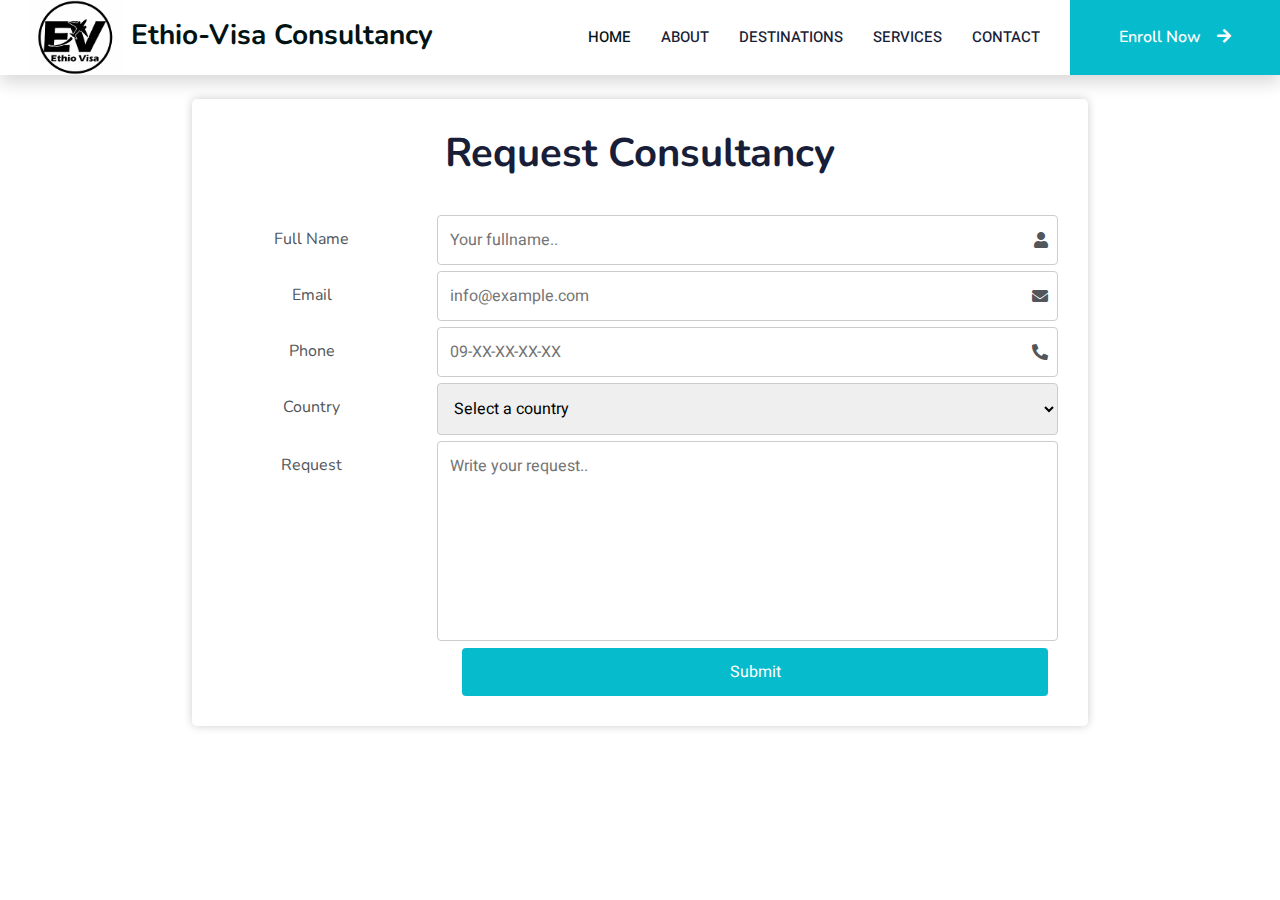
<file: enroll.html>
<!DOCTYPE html>
<html lang="en">

<head>
    <meta charset="utf-8">
    <title>Ethio-Visa</title>
    <meta content="width=device-width, initial-scale=1.0" name="viewport">
    <meta content="" name="keywords">
    <meta content="" name="description">

    <!-- Favicon -->
    <link href="img/favicon.ico" rel="icon">
<link rel="shortcut icon" type="x-icon" href="img/ev.ico">
    <!-- Google Web Fonts -->
    <link rel="preconnect" href="https://fonts.googleapis.com">
    <link rel="preconnect" href="https://fonts.gstatic.com" crossorigin>
    <link href="https://fonts.googleapis.com/css2?family=Heebo:wght@400;500;600&family=Nunito:wght@600;700;800&display=swap" rel="stylesheet">

    <!-- Icon Font Stylesheet -->
    <link href="https://cdnjs.cloudflare.com/ajax/libs/font-awesome/5.10.0/css/all.min.css" rel="stylesheet">
    <link href="https://cdn.jsdelivr.net/npm/bootstrap-icons@1.4.1/font/bootstrap-icons.css" rel="stylesheet">

    <!-- Libraries Stylesheet -->
    <link href="lib/animate/animate.min.css" rel="stylesheet">
    <link href="lib/owlcarousel/assets/owl.carousel.min.css" rel="stylesheet">

    <!-- Customized Bootstrap Stylesheet -->
    <link href="css/bootstrap.min.css" rel="stylesheet">

    <!-- Template Stylesheet -->
    <link href="css/style.css" rel="stylesheet">

    <link href="css/cssContact.css" rel="stylesheet">
</head>

<body>

    <!-- Spinner Start -->
    <div id="spinner" class="show bg-white position-fixed translate-middle w-100 vh-100 top-50 start-50 d-flex align-items-center justify-content-center">
        <div class="spinner-border text-primary" style="width: 3rem; height: 3rem;" role="status">
            <span class="sr-only">Loading...</span>
        </div>
    </div>
    <!-- Spinner End -->


    <!-- Navbar Start -->
    <nav class="navbar navbar-expand-lg bg-white navbar-light shadow sticky-top p-0">
        <a href="index.html" class="navbar-brand d-flex align-items-center px-4 px-lg-5">
            <b><h3 class="m-0 text-primary" style="font-family: 'Nunito', Times, serif, sans-serif;"><img style="margin-left:-20px;" src="img/ev.ico" width="95" height="75"> Ethio-Visa Consultancy</h3></b>
        </a>

       <button type="button" class="navbar-toggler me-4" data-bs-toggle="collapse" data-bs-target="#navbarCollapse" onclick="toggleButton()" style="margin-left: auto; background-color: white; margin-bottom: 10px; color: white; padding: 5px;margin-top:-15px;">
  <span style="margin-left: auto; color: white;" class="navbar-toggler-icon"></span>
</button>
        
        <div class="collapse navbar-collapse" id="navbarCollapse">
            <div class="navbar-nav ms-auto p-4 p-lg-0">
                <a href="index.html" class="nav-item nav-link active">Home</a>
                <a href="about.html" class="nav-item nav-link">About</a>
                <!-- <a href="news.php" class="nav-item nav-link">News</a> -->
                <a href="countries.html" class="nav-item nav-link">Destinations</a>
                <a href="services.html" class="nav-item nav-link">Services</a>
                <a href="contact.html" class="nav-item nav-link">Contact</a>
            </div>
            <a href="enroll.html" class="btn btn-primary py-4 px-lg-5 d-none d-lg-block">Enroll Now<i class="fa fa-arrow-right ms-3"></i></a>
        </div>
    </nav>
    <!-- Navbar End -->
 
 
 

<br>
    <!-- <center><h4 class="section-title bg-white text-center text-primary px-3">Enrollment program</h4></center> -->
    
 <center>

    <div class="containerE">
        <h1 class="heading">Request Consultancy</h1><br>

        <form action="https://formspree.io/f/mrgwwekz" method="POST">

            <div class="row">
              <div class="col-25">
                <label for="name">Full Name</label>
              </div>
              <div class="col-75">
                <div class="input-container">
                  <input type="text" id="fname" name="fullname" placeholder="Your fullname.." required>
                  <i class="fas fa-user input-icon"></i>
                </div>
              </div>
            </div>
          
            <div class="row">
              <div class="col-25">
                <label for="email">Email</label>
              </div>
              <div class="col-75">
                <div class="input-container">
                  <input type="email" id="email" name="email" placeholder="info@example.com" required>
                  <i class="fas fa-solid fa-envelope input-icon"></i>  
                </div>
              </div>
            </div>
          
           <div class="row">
              <div class="col-25">
                <label for="phone">Phone</label>
              </div>
              <div class="col-75">
                <div class="input-container">
                  <input type="text" id="phone" name="phone" pattern="[0-9]{10}" minlength="10" maxlength="10" inputmode="numeric" placeholder="09-XX-XX-XX-XX" required>
                  <i class="fas fa-phone-alt input-icon"></i>
                </div>
              </div>
            </div>
          
            <div class="row">
              <div class="col-25">
                <label for="country">Country</label>
              </div>
              <div class="col-75">
                <select id="country" name="country" required>
                  <option value="">Select a country</option>
                  <option value="usa">USA</option>
                  <option value="australia">Australia</option>
                  <option value="canada">Canada</option> 
                  <option value="poland">Poland</option>
                  <option value="uae">UAE</option>
                  <option value="turkey">Turkey</option>
                  <option value="china">China</option>
                  <option value="romania">Romania</option> 
                </select>
              </div>
            </div>
          
            <div class="row">
              <div class="col-25">
                <label for="subject">Request</label>
              </div>
              <div class="col-75">
                <textarea id="subject" name="subject" placeholder="Write your request.." style="height: 200px; resize: none;" required></textarea>
              </div>
            </div>
          
            <div class="row">
              <center>
                <input type="submit" value="Submit">
              </center>
            </div>
          
          </form>
      </div>
</center>
 

   
    <!-- JavaScript Libraries -->
    <script src="https://code.jquery.com/jquery-3.4.1.min.js"></script>
    <script src="https://cdn.jsdelivr.net/npm/bootstrap@5.0.0/dist/js/bootstrap.bundle.min.js"></script>
    <script src="lib/wow/wow.min.js"></script>
    <script src="lib/easing/easing.min.js"></script>
    <script src="lib/waypoints/waypoints.min.js"></script>
    <script src="lib/owlcarousel/owl.carousel.min.js"></script>

    <script>
      const phoneInput = document.getElementById('phone');
    
      phoneInput.addEventListener('input', function() {
        this.value = this.value.replace(/[^0-9]/g, '');
      });
    </script>

    <!-- Template Javascript -->
    <script src="js/main.js"></script>
</body>

</html>
</file>
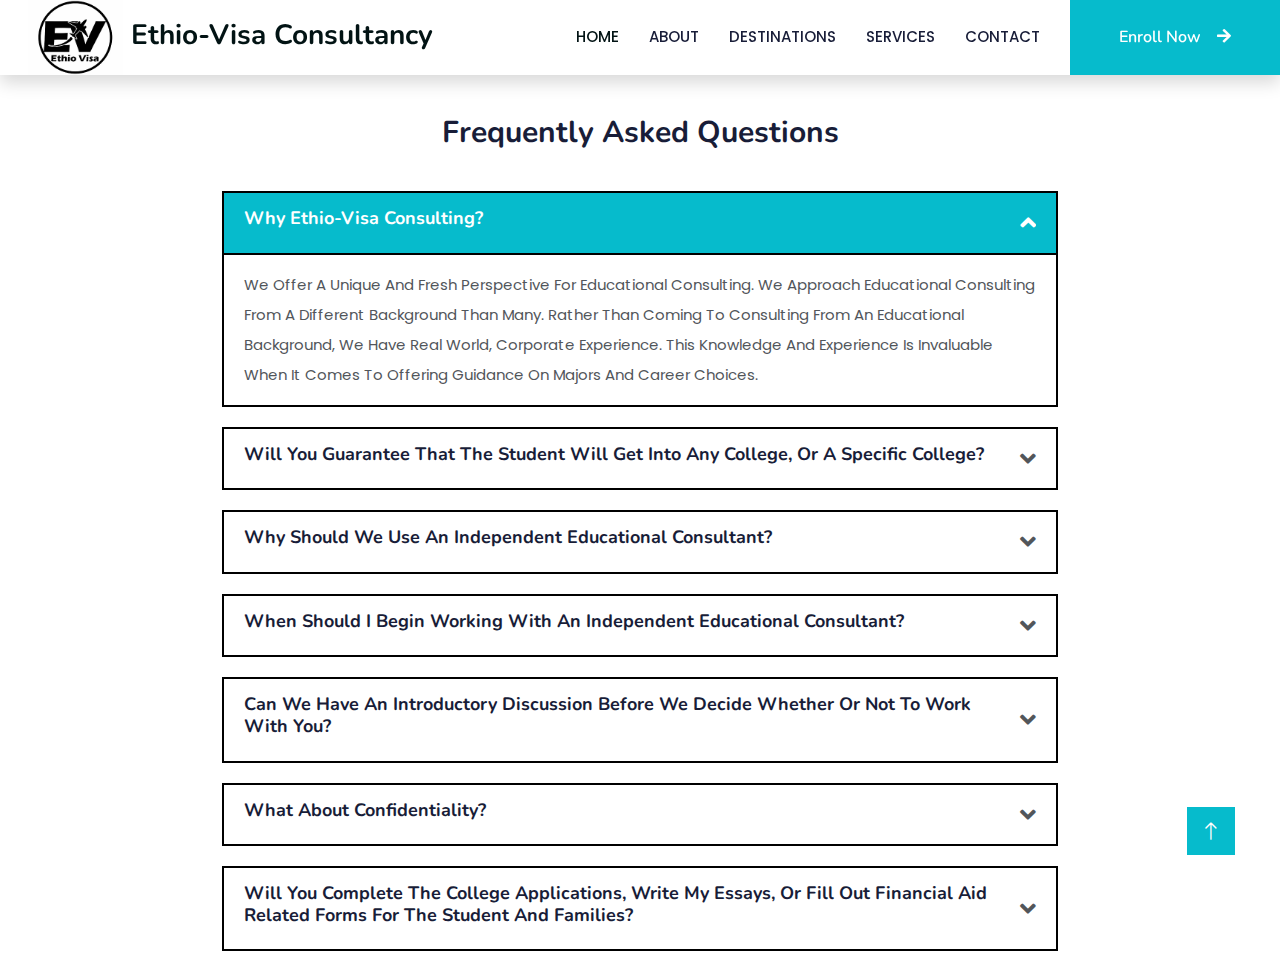
<file: faq.html>
<!DOCTYPE html>
<html lang="en">

<head>
    <meta charset="utf-8">
    <title>Ethio-Visa</title>
    <meta content="width=device-width, initial-scale=1.0" name="viewport">
    <meta content="" name="keywords">
    <meta content="" name="description">

 <!-- font awesome cdn link  -->
 <link rel="stylesheet" href="https://cdnjs.cloudflare.com/ajax/libs/font-awesome/5.15.4/css/all.min.css">

    <!-- Favicon -->
    <link href="img/favicon.ico" rel="icon">
<link rel="shortcut icon" type="x-icon" href="img/ev.ico">
    <!-- Google Web Fonts -->
    <link rel="preconnect" href="https://fonts.googleapis.com">
    <link rel="preconnect" href="https://fonts.gstatic.com" crossorigin>
    <link href="https://fonts.googleapis.com/css2?family=Heebo:wght@400;500;600&family=Nunito:wght@600;700;800&display=swap" rel="stylesheet">

    <!-- Icon Font Stylesheet -->
    <link href="https://cdnjs.cloudflare.com/ajax/libs/font-awesome/5.10.0/css/all.min.css" rel="stylesheet">
    <link href="https://cdn.jsdelivr.net/npm/bootstrap-icons@1.4.1/font/bootstrap-icons.css" rel="stylesheet">

    <!-- Libraries Stylesheet -->
    <link href="lib/animate/animate.min.css" rel="stylesheet">
    <link href="lib/owlcarousel/assets/owl.carousel.min.css" rel="stylesheet">

    <!-- Customized Bootstrap Stylesheet -->
    <link href="css/bootstrap.min.css" rel="stylesheet">

    <!-- Template Stylesheet -->
    <link href="css/style.css" rel="stylesheet">

    <link href="css/cssFaq.css" rel="stylesheet">
</head>

<body>

    <!-- Spinner Start -->
    <div id="spinner" class="show bg-white position-fixed translate-middle w-100 vh-100 top-50 start-50 d-flex align-items-center justify-content-center">
        <div class="spinner-border text-primary" style="width: 3rem; height: 3rem;" role="status">
            <span class="sr-only">Loading...</span>
        </div>
    </div>
    <!-- Spinner End -->


    <!-- Navbar Start -->
    <nav class="navbar navbar-expand-lg bg-white navbar-light shadow sticky-top p-0">
        <a href="index.html" class="navbar-brand d-flex align-items-center px-4 px-lg-5">
            <b><h3 class="m-0 text-primary" style="font-family: 'Nunito', Times, serif, sans-serif;"><img style="margin-left:-20px;" src="img/ev.ico" width="95" height="75"> Ethio-Visa Consultancy</h3></b>
        </a>

       <button type="button" class="navbar-toggler me-4" data-bs-toggle="collapse" data-bs-target="#navbarCollapse" onclick="toggleButton()" style="margin-left: auto; background-color: white; margin-bottom: 10px; color: white; padding: 5px;margin-top:-15px;">
  <span style="margin-left: auto; color: white;" class="navbar-toggler-icon"></span>
</button>
        
        <div class="collapse navbar-collapse" id="navbarCollapse">
            <div class="navbar-nav ms-auto p-4 p-lg-0">
                <a href="index.html" class="nav-item nav-link active">Home</a>
                <a href="about.html" class="nav-item nav-link">About</a>
                <!-- <a href="news.php" class="nav-item nav-link">News</a> -->
                <a href="countries.html" class="nav-item nav-link">Destinations</a>
                <a href="services.html" class="nav-item nav-link">Services</a>
                <a href="contact.html" class="nav-item nav-link">Contact</a>
            </div>
            <a href="enroll.html" class="btn btn-primary py-4 px-lg-5 d-none d-lg-block">Enroll Now<i class="fa fa-arrow-right ms-3"></i></a>
        </div>
    </nav>
    <!-- Navbar End -->
 
    
    <div class="container">

        <h1 class="heading">Frequently asked questions</h1>
    
        <div class="accordion-container">

            <div class="accordion active">
                <div class="accordion-heading">
                    <h3>Why Ethio-visa  Consulting?</h3>
                    <i class="fas fa-angle-down"></i>
                </div>
                <p class="accordion-content">
                    We offer a unique and fresh perspective for educational consulting. We approach educational consulting from a different background than many. Rather than coming to consulting from an educational background, we have real world, corporate experience. This knowledge and experience is invaluable when it comes to offering guidance on majors and career choices.
                </p>
            </div>


            <div class="accordion">
                <div class="accordion-heading">
                    <h3>Will you guarantee that the student will get into any college, or a specific college?</h3>
                    <i class="fas fa-angle-down"></i>
                </div>
                <p class="accordion-content">
                    We do not guarantee to get the student into a college. We provide assistance and guidance to students to identify colleges that are a good fit for his/her needs academically, socially and financially. We assist in the selection and application process, but ultimately, have no control or influence over the admission.
                </p>
            </div>
            

            <div class="accordion">
                <div class="accordion-heading">
                    <h3>Why should we use an independent educational consultant?</h3>
                    <i class="fas fa-angle-down"></i>
                </div>
                <p class="accordion-content">
                    Students and parents often feel overwhelmed by the college selection and admissions process and 
                    many do not make the best possible choice when choosing a college. An independent educational consultant (IEC) 
                    can be a valuable resource during the college search and application process. Students and their families choose 
                    to work with an educational consultant because the consultant provides them with tailored, personal attention, 
                    augmented by extensive experience and knowledge. An educational consultant can help to guide you through the 
                    intricacy of college admissions. We will take the time to thoroughly
                     understand a student’s strengths and desires, and provide information 
                     and guidance in finding colleges that are a good fit for the unique needs of the student.
                </p>
            </div>
    
            <div class="accordion">
                <div class="accordion-heading">
                    <h3>When should I begin working with an independent educational consultant?</h3>
                    <i class="fas fa-angle-down"></i>
                </div>
                <p class="accordion-content">
                    You can begin working with an independent educational consultant at any time through high school.
                     We are prepared to initiate the college selection and application process at any point 
                     in a student’s high school career, whether that is in the freshman or sophomore year, beginning 
                     of the junior year or even the summer before or beginning of the senior year. We can help the student 
                     plan their courses for the four years of high school and keep them on track as they progress through the 
                     college selection and application process. During the student’s freshman or sophomore year of high school, 
                     we assist in course planning, suggest extra-curricular activities, and provide guidance regarding summer 
                     activities. Starting with the junior year, we offer guidance on what tests the student will need to take,
                      what preparation, if any, is required prior to the tests and we help the student create a list of colleges 
                      that meet his/her needs academically, socially and financially. We also offer assistance through 
                    each step of the application process, review essays, and prepare students for campus visits and interviews.
                </p>
            </div>
    
            <div class="accordion">
                <div class="accordion-heading">
                    <h3>Can we have an introductory discussion before we decide whether or not to work with you?</h3>
                    <i class="fas fa-angle-down"></i>
                </div>
                <p class="accordion-content">
                    We encourage everyone who is interested in learning more about what we do to call and set up an
                     initial complementary meeting with us during which we will conduct an in-depth discussion with the student 
                     and their parents. During this discussion, we will answer any questions you may have, describe the type of
                      services that we offer and acquire information about the student. If you should decide after this meeting
                     that you don’t want to continue with our services, you are under no obligation to do so and incur no costs.
                </p>
            </div>
    
            <div class="accordion">
                <div class="accordion-heading">
                    <h3>What about confidentiality?</h3>
                    <i class="fas fa-angle-down"></i>
                </div>
                <p class="accordion-content">
                    We never identify our clients to anyone, under any circumstances.
                     All communications between Ethio-visa Consulting and our clients are kept strictly confidential.
                </p>
            </div>
    
             <div class="accordion">
                <div class="accordion-heading">
                    <h3>Will you complete the college applications, write my essays, or fill out financial aid related forms for the student and families?</h3>
                    <i class="fas fa-angle-down"></i>
                </div>
                <p class="accordion-content">
                    We are prepared to offer assistance and guidance for each of these activities, but feel it is the responsibility of the student and his/her family to complete these tasks.
                </p>
            </div>

          
                </div>
            
            </div>
    
     
   


    <!-- Back to Top -->
    <a href="#" class="btn btn-lg btn-primary btn-lg-square back-to-top"><i class="bi bi-arrow-up"></i></a>


    <!-- JavaScript Libraries -->
    <script src="https://code.jquery.com/jquery-3.4.1.min.js"></script>
    <script src="https://cdn.jsdelivr.net/npm/bootstrap@5.0.0/dist/js/bootstrap.bundle.min.js"></script>
    <script src="lib/wow/wow.min.js"></script>
    <script src="lib/easing/easing.min.js"></script>
    <script src="lib/waypoints/waypoints.min.js"></script>
    <script src="lib/owlcarousel/owl.carousel.min.js"></script>

    <!-- Template Javascript -->
    <script src="js/main.js"></script>



<!-- FAQs -->
    <script>
    
    let accordions = document.querySelectorAll('.accordion-container .accordion');
    
    accordions.forEach(acco =>{
        acco.onclick = () =>{
            accordions.forEach(subAcco => { subAcco.classList.remove('active') });
            acco.classList.add('active');
        }
    })
    
    </script>
</body>

</html>
</file>
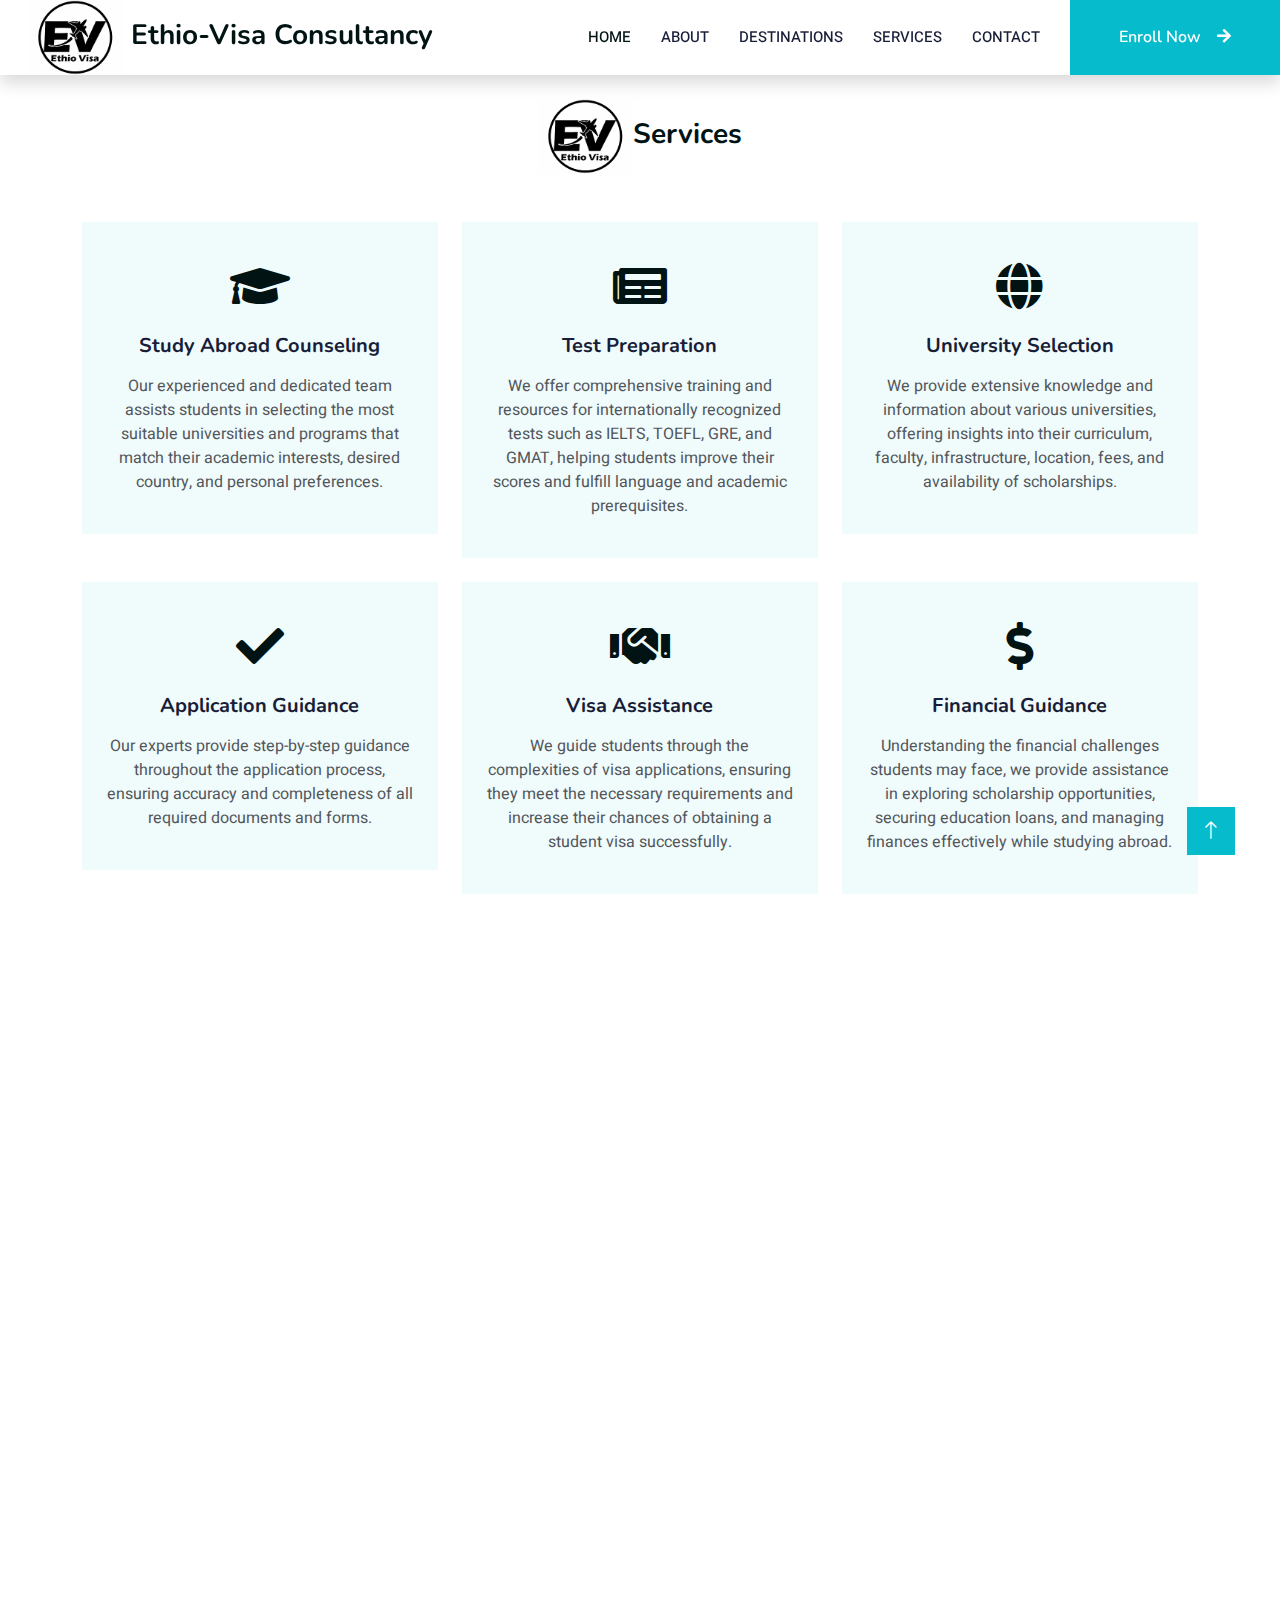
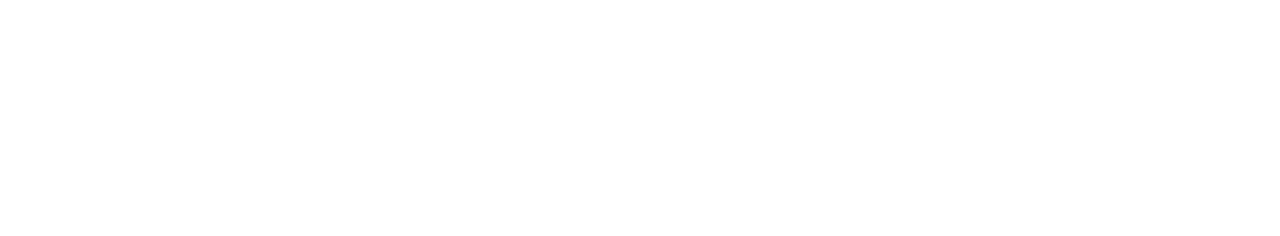
<file: services.html>
<!DOCTYPE html>
<html lang="en">

<head>
    <meta charset="utf-8">
    <title>Ethio-Visa</title>
    <meta content="width=device-width, initial-scale=1.0" name="viewport">
    <meta content="" name="keywords">
    <meta content="" name="description">

    <!-- Favicon -->
    <link href="img/favicon.ico" rel="icon">
<link rel="shortcut icon" type="x-icon" href="img/ev.ico">
    <!-- Google Web Fonts -->
    <link rel="preconnect" href="https://fonts.googleapis.com">
    <link rel="preconnect" href="https://fonts.gstatic.com" crossorigin>
    <link href="https://fonts.googleapis.com/css2?family=Heebo:wght@400;500;600&family=Nunito:wght@600;700;800&display=swap" rel="stylesheet">

    <!-- Icon Font Stylesheet -->
    <link href="https://cdnjs.cloudflare.com/ajax/libs/font-awesome/5.10.0/css/all.min.css" rel="stylesheet">
    <link href="https://cdn.jsdelivr.net/npm/bootstrap-icons@1.4.1/font/bootstrap-icons.css" rel="stylesheet">

    <!-- Libraries Stylesheet -->
    <link href="lib/animate/animate.min.css" rel="stylesheet">
    <link href="lib/owlcarousel/assets/owl.carousel.min.css" rel="stylesheet">

    <!-- Customized Bootstrap Stylesheet -->
    <link href="css/bootstrap.min.css" rel="stylesheet">

    <!-- Template Stylesheet -->
    <link href="css/style.css" rel="stylesheet">
</head>

<body>
<!-- Spinner Start -->
    <div id="spinner" class="show bg-white position-fixed translate-middle w-100 vh-100 top-50 start-50 d-flex align-items-center justify-content-center">
        <div class="spinner-border text-primary" style="width: 3rem; height: 3rem;" role="status">
            <span class="sr-only">Loading...</span>
        </div>
    </div>
    <!-- Spinner End -->


    <!-- Navbar Start -->
    <nav class="navbar navbar-expand-lg bg-white navbar-light shadow sticky-top p-0">
        <a href="index.html" class="navbar-brand d-flex align-items-center px-4 px-lg-5">
            <b><h3 class="m-0 text-primary" style="font-family: 'Nunito', Times, serif, sans-serif;"><img style="margin-left:-20px;" src="img/ev.ico" width="95" height="75"> Ethio-Visa Consultancy</h3></b>
        </a>

       <button type="button" class="navbar-toggler me-4" data-bs-toggle="collapse" data-bs-target="#navbarCollapse" onclick="toggleButton()" style="margin-left: auto; background-color: white; margin-bottom: 10px; color: white; padding: 5px;margin-top:-15px;">
  <span style="margin-left: auto; color: white;" class="navbar-toggler-icon"></span>
</button>
        
        <div class="collapse navbar-collapse" id="navbarCollapse">
            <div class="navbar-nav ms-auto p-4 p-lg-0">
                <a href="index.html" class="nav-item nav-link active">Home</a>
                <a href="about.html" class="nav-item nav-link">About</a>
                <!-- <a href="news.php" class="nav-item nav-link">News</a> -->
                <a href="countries.html" class="nav-item nav-link">Destinations</a>
                <a href="services.html" class="nav-item nav-link">Services</a>
                <a href="contact.html" class="nav-item nav-link">Contact</a>
            </div>
            <a href="enroll.html" class="btn btn-primary py-4 px-lg-5 d-none d-lg-block">Enroll Now<i class="fa fa-arrow-right ms-3"></i></a>
        </div>
    </nav>
    <!-- Navbar End -->
     
 <br>
<center>
    <b><h3 class="m-0 text-primary" style="font-family: 'Nunito', Times, serif, sans-serif;"><img src="img/ev.ico" width="95" height="75">Services </h3></b>
  </center>

  <!-- Service Start -->
<div class="container-xxl py-5">
    <div class="container">
        <div class="row g-4">

            <div class="col-lg-4 col-sm-6 wow fadeInUp" data-wow-delay="0.1s">
                <div class="service-item text-center pt-3">
                    <div class="p-4">
                        <i class="fa fa-3x fa-graduation-cap text-primary mb-4"></i>
                        <h5 class="mb-3">Study Abroad Counseling</h5>
                        <p> Our experienced and dedicated team assists students in selecting the most suitable universities and programs that match their academic interests, desired country, and personal preferences.</p>
                    </div>
                </div>
            </div>

               <div class="col-lg-4 col-sm-6 wow fadeInUp" data-wow-delay="0.5s">
                <div class="service-item text-center pt-3">
                    <div class="p-4">
                        <i class="fa fa-3x fa-solid fa-newspaper text-primary mb-4"></i>
                      
                        <h5 class="mb-3">Test Preparation</h5>
                        <p> We offer comprehensive training and resources for internationally recognized tests such as IELTS, TOEFL, GRE, and GMAT, helping students improve their scores and fulfill language and academic prerequisites.</p>
                    </div>
                </div>
            </div>

            <div class="col-lg-4 col-sm-6 wow fadeInUp" data-wow-delay="0.3s">
                <div class="service-item text-center pt-3">
                    <div class="p-4">
                        <i class="fa fa-3x fa-globe text-primary mb-4"></i>
                        <h5 class="mb-3">University Selection</h5>
                        <p>We provide extensive knowledge and information about various universities, offering insights into their curriculum, faculty, infrastructure, location, fees, and availability of scholarships.</p>
                    </div>
                </div>
            </div>
            <div class="col-lg-4 col-sm-6 wow fadeInUp" data-wow-delay="0.5s">
                <div class="service-item text-center pt-3">
                    <div class="p-4">
                        <i class="fa fa-3x fa-light fa-check text-primary mb-4"></i>
                        <h5 class="mb-3"> Application Guidance</h5>
                        <p>Our experts provide step-by-step guidance throughout the application process, ensuring accuracy and completeness of all required documents and forms.</p>
                    </div>
                </div>
            </div>
            <div class="col-lg-4 col-sm-6 wow fadeInUp" data-wow-delay="0.5s">
                <div class="service-item text-center pt-3">
                    <div class="p-4">
                        <i class="fa fa-3x fa-solid fa-handshake text-primary mb-4"></i> 
                       
                        <h5 class="mb-3">Visa Assistance</h5>
                        <p>We guide students through the complexities of visa applications, ensuring they meet the necessary requirements and increase their chances of obtaining a student visa successfully.</p>
                    </div>
                </div>
            </div>
         
            <div class="col-lg-4 col-sm-6 wow fadeInUp" data-wow-delay="0.5s">
                <div class="service-item text-center pt-3">
                    <div class="p-4">
                        <i class="fa fa-3x fa-solid fa-dollar-sign text-primary mb-4"></i> 
                        <h5 class="mb-3">Financial Guidance</h5>
                        <p> Understanding the financial challenges students may face, we provide assistance in exploring scholarship opportunities, securing education loans, and managing finances effectively while studying abroad.</p>
                    </div>
                </div>
            </div>

            <div class="col-lg-4 col-sm-6 wow fadeInUp" data-wow-delay="0.5s">
                        <div class="service-item text-center pt-3">
                            <div class="p-4">
                                <i class="fa fa-3x fa-home text-primary mb-4"></i>
                                <h5 class="mb-3">Pre-Departure Sessions</h5>
                                <p>To ensure students are well-prepared for their new academic journey, we conduct pre-departure sessions, covering topics such as cultural adaptation, accommodation, healthcare, travel arrangements, and safety guidelines.</p>
                            </div>
                        </div>
                    </div>
                </div>
    </div>
</div>
<!-- Service End -->
 



    

  
    <!-- Footer Start -->

    <div class="container-fluid bg-dark text-light footer pt-5 mt-5 wow fadeIn" data-wow-delay="0.1s">
 
        <div class="container py-5">
            <div class="row g-5">
                <div class="col-lg-3 col-md-6">
                    <h4 class="text-white mb-3">Quick Link</h4>
                    <a class="btn btn-link" href="about.html">About Us</a>
                    <a class="btn btn-link" href="services.html">Our services</a> 
                    <a class="btn btn-link" href="contact.html">Contact Us</a> 

                </div>
                
                <div class="col-lg-3 col-md-6">
                    <h4 class="text-white mb-3">Contact</h4>
                    <p class="mb-2"><i class="fa fa-map-marker-alt me-3"></i>22, Addis Ababa, Ethiopia</p>
                    <p class="mb-2"><i class="fa fa-phone-alt me-3"></i>+2519-10-52-67-05</p> 
                    <p class="mb-2"><i class="fa fa-envelope me-3"></i><a href="mailto:Ethiovisa01@gmail.com">Ethiovisa01@gmail.com</a></p>
                   
                </div>


                <div class="col-lg-3 col-md-6">
                    <h4 class="text-white mb-3">Business hours</h4> 
                    <p class="mb-2"><i class="fa fa-solid fa-arrow-right me-3"></i>Mon:	9:00 AM – 6:00 PM</p>
                    <p class="mb-2"><i class="fa fa-solid fa-arrow-right me-3"></i>Tue :	9:00 AM – 6:00 PM</p>
                    <p class="mb-2"><i class="fa fa-solid fa-arrow-right me-3"></i>Wed:	9:00 AM – 6:00 PM</p>
                    <p class="mb-2"><i class="fa fa-solid fa-arrow-right me-3"></i>Thu :	9:00 AM – 6:00 PM</p>
                    <p class="mb-2"><i class="fa fa-solid fa-arrow-right me-3"></i> Fri :	9:00 AM – 6:00 PM</p>
                    <p class="mb-2"><i class="fa fa-solid fa-arrow-right me-3"></i>Sat :	9:00 AM – 1:00 PM</p>
                    <p class="mb-2"><i class="fa fa-solid fa-arrow-right me-3"></i>Sun:	Closed</p>
                    
                </div>
                
                <div class="col-lg-3 col-md-6">
                    <h4 class="text-white mb-3">Visit our Social Medias</h4> 
                    <div class="d-flex pt-2">
                        <a class="btn btn-outline-light btn-social" href="https://t.me/ethiovisa"><i class="fab fa-telegram"></i></a>
                        <a class="btn btn-outline-light btn-social" href="https://www.facebook.com/people/Ethio-Visa/100091411388308/?mibextid=ZbWKwL"><i class="fab fa-facebook-f"></i></a>
                        <a class="btn btn-outline-light btn-social" href="https://wa.me/message/RMMSPTGACRIMD1"><i class="fab fa-whatsapp"></i></a>
                        <a class="btn btn-outline-light btn-social" href="https://instagram.com/ethiovisa?igshid=MzMyNGUyNmU2YQ=="><i class="fab fa-instagram"></i></a>
                    </div>
                </div>
                 
            </div>
        </div>
 
        
        <div class="container">
            <div class="copyright">
                <div class="row">
                    <div class="col-md-6 text-center text-md-start mb-3 mb-md-0">
                        &copy; <a class="border-bottom" href="#">Ethio-Visa </a>, All Right Reserved.

                        
                         Designed By <a href="https://yonicodes.000webhostapp.com/index.html" class="border-bottom" title="0967285600">Yonicodes</a>
                    </div>
                    <div class="col-md-6 text-center text-md-end">
                        <div class="footer-menu">
                            <a href="index.html">Home</a>  
                            <a href="faq.html">FAQs</a>
                        </div>
                    </div>
                </div>
            </div>
        </div>
    </div>
    <!-- Footer End -->


    <!-- Back to Top -->
    <a href="#" class="btn btn-lg btn-primary btn-lg-square back-to-top"><i class="bi bi-arrow-up"></i></a>


    <!-- JavaScript Libraries -->
    <script src="https://code.jquery.com/jquery-3.4.1.min.js"></script>
    <script src="https://cdn.jsdelivr.net/npm/bootstrap@5.0.0/dist/js/bootstrap.bundle.min.js"></script>
    <script src="lib/wow/wow.min.js"></script>
    <script src="lib/easing/easing.min.js"></script>
    <script src="lib/waypoints/waypoints.min.js"></script>
    <script src="lib/owlcarousel/owl.carousel.min.js"></script>

    <!-- Template Javascript -->
    <script src="js/main.js"></script>
</body>

</html>
</file>
<file: css/style.css>
/********** Template CSS **********/
:root {
    --primary: #021314;
    --light: #F0FBFC;
    --dark: #181d38;
}

.fw-medium {
    font-weight: 600 !important;
}

.fw-semi-bold {
    font-weight: 700 !important;
}

.back-to-top {
    position: fixed;
    display: none;
    right: 45px;
    bottom: 45px;
    z-index: 99;
}


/*** Spinner ***/
#spinner {
    opacity: 0;
    visibility: hidden;
    transition: opacity .5s ease-out, visibility 0s linear .5s;
    z-index: 99999;
}

#spinner.show {
    transition: opacity .5s ease-out, visibility 0s linear 0s;
    visibility: visible;
    opacity: 1;
}


/*** Button ***/
.btn {
    font-family: 'Nunito', sans-serif;
    font-weight: 600;
    transition: .5s;
}

.btn.btn-primary,
.btn.btn-secondary {
    color: #FFFFFF;
}

.btn-square {
    width: 38px;
    height: 38px;
}

.btn-sm-square {
    width: 32px;
    height: 32px;
}

.btn-lg-square {
    width: 48px;
    height: 48px;
}

.btn-square,
.btn-sm-square,
.btn-lg-square {
    padding: 0;
    display: flex;
    align-items: center;
    justify-content: center;
    font-weight: normal;
    border-radius: 0px;
}


/*** Navbar ***/
.navbar .dropdown-toggle::after {
    border: none;
    content: "\f107";
    font-family: "Font Awesome 5 Free";
    font-weight: 900;
    vertical-align: middle;
    margin-left: 8px;
}

.navbar-light .navbar-nav .nav-link {
    margin-right: 30px;
    padding: 25px 0;
    color: #FFFFFF;
    font-size: 15px;
    text-transform: uppercase;
    outline: none;
}

.navbar-light .navbar-nav .nav-link:hover,
.navbar-light .navbar-nav .nav-link.active {
    color: var(--primary);
}

@media (max-width: 991.98px) {
    .navbar-light .navbar-nav .nav-link {
        margin-right: 0;
        padding: 10px 0;
    }

    .navbar-light .navbar-nav {
        border-top: 1px solid #EEEEEE;
    }
}

.navbar-light .navbar-brand,
.navbar-light a.btn {
    height: 75px;
}

.navbar-light .navbar-nav .nav-link {
    color: var(--dark);
    font-weight: 500;
}

.navbar-light.sticky-top {
    top: -100px;
    transition: .5s;
}

@media (min-width: 992px) {
    .navbar .nav-item .dropdown-menu {
        display: block;
        margin-top: 0;
        opacity: 0;
        visibility: hidden;
        transition: .5s;
    }

    .navbar .dropdown-menu.fade-down {
        top: 100%;
        transform: rotateX(-75deg);
        transform-origin: 0% 0%;
    }

    .navbar .nav-item:hover .dropdown-menu {
        top: 100%;
        transform: rotateX(0deg);
        visibility: visible;
        transition: .5s;
        opacity: 1;
    }
}


/*** Header carousel ***/
@media (max-width: 768px) {
    .header-carousel .owl-carousel-item {
        position: relative;
        min-height: 500px;
    }

    .header-carousel .owl-carousel-item img {
        position: absolute;
        width: 100%;
        height: 100%;
        object-fit: cover;
    }
}

.header-carousel .owl-nav {
    position: absolute;
    top: 50%;
    right: 8%;
    transform: translateY(-50%);
    display: flex;
    flex-direction: column;
}

.header-carousel .owl-nav .owl-prev,
.header-carousel .owl-nav .owl-next {
    margin: 7px 0;
    width: 45px;
    height: 45px;
    display: flex;
    align-items: center;
    justify-content: center;
    color: #FFFFFF;
    background: transparent;
    border: 1px solid #FFFFFF;
    font-size: 22px;
    transition: .5s;
}

.header-carousel .owl-nav .owl-prev:hover,
.header-carousel .owl-nav .owl-next:hover {
    background: var(--primary);
    border-color: var(--primary);
}

.page-header {
    background: linear-gradient(rgba(24, 29, 56, .7), rgba(24, 29, 56, .7));

    background-position: center center;
    background-repeat: no-repeat;
    background-size: cover;
}

.page-header-inner {
    background: rgba(15, 23, 43, .7);
}

.breadcrumb-item+.breadcrumb-item::before {
    color: var(--light);
}


/*** Section Title ***/
.section-title {
    position: relative;
    display: inline-block;
    text-transform: uppercase;
}

.section-title::before {
    position: absolute;
    content: "";
    width: calc(100% + 80px);
    height: 2px;
    top: 4px;
    left: -40px;
    background: var(--primary);
    z-index: -1;
}

.section-title::after {
    position: absolute;
    content: "";
    width: calc(100% + 120px);
    height: 2px;
    bottom: 5px;
    left: -60px;
    background: var(--primary);
    z-index: -1;
}

.section-title.text-start::before {
    width: calc(100% + 40px);
    left: 0;
}

.section-title.text-start::after {
    width: calc(100% + 60px);
    left: 0;
}


/*** Service ***/
.service-item {
    background: var(--light);
    transition: .5s;
}

.service-item:hover {
    margin-top: -10px;
    background: var(--primary);
}

.service-item * {
    transition: .5s;
}

.service-item:hover * {
    color: var(--light) !important;
}


/*** Categories & Courses ***/
.category img,
.course-item img {
    transition: .5s;
}

.category a:hover img,
.course-item:hover img {
    transform: scale(1.1);
}


/*** Team ***/
.team-item img {
    transition: .5s;
}

.team-item:hover img {
    transform: scale(1.1);
}


/*** Testimonial ***/
.testimonial-carousel::before {
    position: absolute;
    content: "";
    top: 0;
    left: 0;
    height: 100%;
    width: 0;
    background: linear-gradient(to right, rgba(255, 255, 255, 1) 0%, rgba(255, 255, 255, 0) 100%);
    z-index: 1;
}

.testimonial-carousel::after {
    position: absolute;
    content: "";
    top: 0;
    right: 0;
    height: 100%;
    width: 0;
    background: linear-gradient(to left, rgba(255, 255, 255, 1) 0%, rgba(255, 255, 255, 0) 100%);
    z-index: 1;
}

@media (min-width: 768px) {

    .testimonial-carousel::before,
    .testimonial-carousel::after {
        width: 200px;
    }
}

@media (min-width: 992px) {

    .testimonial-carousel::before,
    .testimonial-carousel::after {
        width: 300px;
    }
}

.testimonial-carousel .owl-item .testimonial-text,
.testimonial-carousel .owl-item.center .testimonial-text * {
    transition: .5s;
}

.testimonial-carousel .owl-item.center .testimonial-text {
    background: var(--primary) !important;
}

.testimonial-carousel .owl-item.center .testimonial-text * {
    color: #FFFFFF !important;
}

.testimonial-carousel .owl-dots {
    margin-top: 24px;
    display: flex;
    align-items: flex-end;
    justify-content: center;
}

.testimonial-carousel .owl-dot {
    position: relative;
    display: inline-block;
    margin: 0 5px;
    width: 15px;
    height: 15px;
    border: 1px solid #CCCCCC;
    transition: .5s;
}

.testimonial-carousel .owl-dot.active {
    background: var(--primary);
    border-color: var(--primary);
}


/*** Footer ***/
.footer .btn.btn-social {
    margin-right: 5px;
    width: 35px;
    height: 35px;
    display: flex;
    align-items: center;
    justify-content: center;
    color: var(--light);
    font-weight: normal;
    border: 1px solid #FFFFFF;
    border-radius: 35px;
    transition: .3s;
}

.footer .btn.btn-social:hover {
    color: var(--primary);
}

.footer .btn.btn-link {
    display: block;
    margin-bottom: 5px;
    padding: 0;
    text-align: left;
    color: #FFFFFF;
    font-size: 15px;
    font-weight: normal;
    text-transform: capitalize;
    transition: .3s;
}

.footer .btn.btn-link::before {
    position: relative;
    content: "\f105";
    font-family: "Font Awesome 5 Free";
    font-weight: 900;
    margin-right: 10px;
}

.footer .btn.btn-link:hover {
    letter-spacing: 1px;
    box-shadow: none;
}

.footer .copyright {
    padding: 25px 0;
    font-size: 15px;
    border-top: 1px solid rgba(256, 256, 256, .1);
}

.footer .copyright a {
    color: var(--light);
}

.footer .footer-menu a {
    margin-right: 15px;
    padding-right: 15px;
    border-right: 1px solid rgba(255, 255, 255, .1);
}

.footer .footer-menu a:last-child {
    margin-right: 0;
    padding-right: 0;
    border-right: none;
}

.navbar-header {
    position: absolute;
    top: 10;
    right: 0;
}

.navbar-toggler {
    margin-left: auto;
}
</file>
<file: css/cssContact.css>
/* Style inputs, select elements and textareas */
input[type=text], select, textarea{
    width: 100%; 
    padding: 12px;
    border: 1px solid #cccccc;
    border-radius: 4px;
    box-sizing: border-box;
    resize: vertical;
  }
/* Style inputs, select elements and textareas */
input[type=email], select, textarea{
    width: 100%; 
    padding: 12px;
    border: 1px solid #cccccc;
    border-radius: 4px;
    box-sizing: border-box;
    resize: vertical;
  }
  /* Style inputs, select elements and textareas */
input[type=tel], select, textarea{
    width: 100%; 
    padding: 12px;
    border: 1px solid #cccccc;
    border-radius: 4px;
    box-sizing: border-box;
    resize: vertical;
  }  




  /* Style the label to display next to the inputs */
  label {
    padding: 12px 12px 12px 0;
    display: inline-block;
    font-family: 'Nunito', Times, serif, sans-serif;
  }
  
/* Style the submit button */
input[type=submit] {
  background-color: #06BBCC;
  color: white;
  padding: 12px 10px;
  border: none;
  border-radius: 4px;
  width: 70%;
  margin: auto;
  cursor: pointer;
  }
  /* Style the container */
  .containerE {
    border-radius: 5px;
    background-color: rgb(255, 255, 255);
    padding: 30px;
    width: 70%;
    box-shadow: 0px 0px 10px rgba(0, 0, 0, 0.2); /* Added box-shadow */
  }
  
  
  /* Floating column for labels: 25% width */
  .col-25 {
    float: left;
    width: 25%;
    margin-top: 6px;
  }
  
  /* Floating column for inputs: 75% width */
  .col-75 {
    float: left;
    width: 75%;
    margin-top: 6px;
  }
  
  /* Clear floats after the columns */
  .row:after {
    content: "";
    display: table;
    clear: both;
  }
  
  /* Responsive layout - when the screen is less than 600px wide, make the two columns stack on top of each other instead of next to each other */
  @media screen and (max-width: 600px) {
    .col-25, .col-75, input[type=submit] {
      width: 100%;
      margin-top: 0;
    }
  }
  .input-container {
    position: relative;
  }
  
  .input-field {
    padding-right: 30px; /* Adjust the padding as needed */
  }
  
  .input-icon {
    position: absolute;
    top: 50%;
    right: 10px;
    transform: translateY(-50%);
  }
  @media screen and (min-width: 768px) {
    input[type=submit] {
      margin-left: 230px;
    }
  }
</file>
<file: css/cssFaq.css>
@import url('https://fonts.googleapis.com/css2?family=Poppins:wght@100;300;400;500;600&display=swap');

*{
  font-family: 'Poppins', sans-serif;
  margin:0; padding:0; 
  box-sizing: border-box;
  text-transform: capitalize;
  outline: none; border:none;
  text-decoration: none;
}

body{
  background: #ffffff;
}

.container{
  margin:20px auto;
  max-width: 900px;
}

.container .heading{
  text-align: center;
  font-size: 30px;
  padding:20px;
  margin-bottom: 20px;
}

.container .accordion-container{
  padding:0 20px;
}

.container .accordion-container .accordion{
  margin-bottom: 20px;
  cursor: pointer;
}

.container .accordion-container .accordion.active .accordion-heading{
  background: #06BBCC;
}

.container .accordion-container .accordion.active .accordion-heading h3{
  color:#fff;
}

.container .accordion-container .accordion.active .accordion-heading i{
  color:#fff;
  transform: rotate(180deg);
  transition: transform .2s .1s;
}

.container .accordion-container .accordion.active .accordion-content{
  display: block;
}

.container .accordion-container .accordion .accordion-heading{
  display: flex;
  align-items: center;
  justify-content: space-between;
  gap:10px;
  background: #fff;
  border:2px solid #000;
  padding:15px 20px;
}

.container .accordion-container .accordion .accordion-heading h3{
  font-size: 18px;;
}

.container .accordion-container .accordion .accordion-heading i{
  font-size: 25px;;
}

.container .accordion-container .accordion .accordion-content{
  padding:15px 20px;
  border:2px solid #000;
  font-size: 15px;
  background: #fff;
  border-top: 0;
  display: none;
  animation: animate .2s linear backwards;
  line-height: 2;
  transform-origin: top;
}

@keyframes animate {
  0%{
    transform: scaleY(0);
  }
}
</file>
